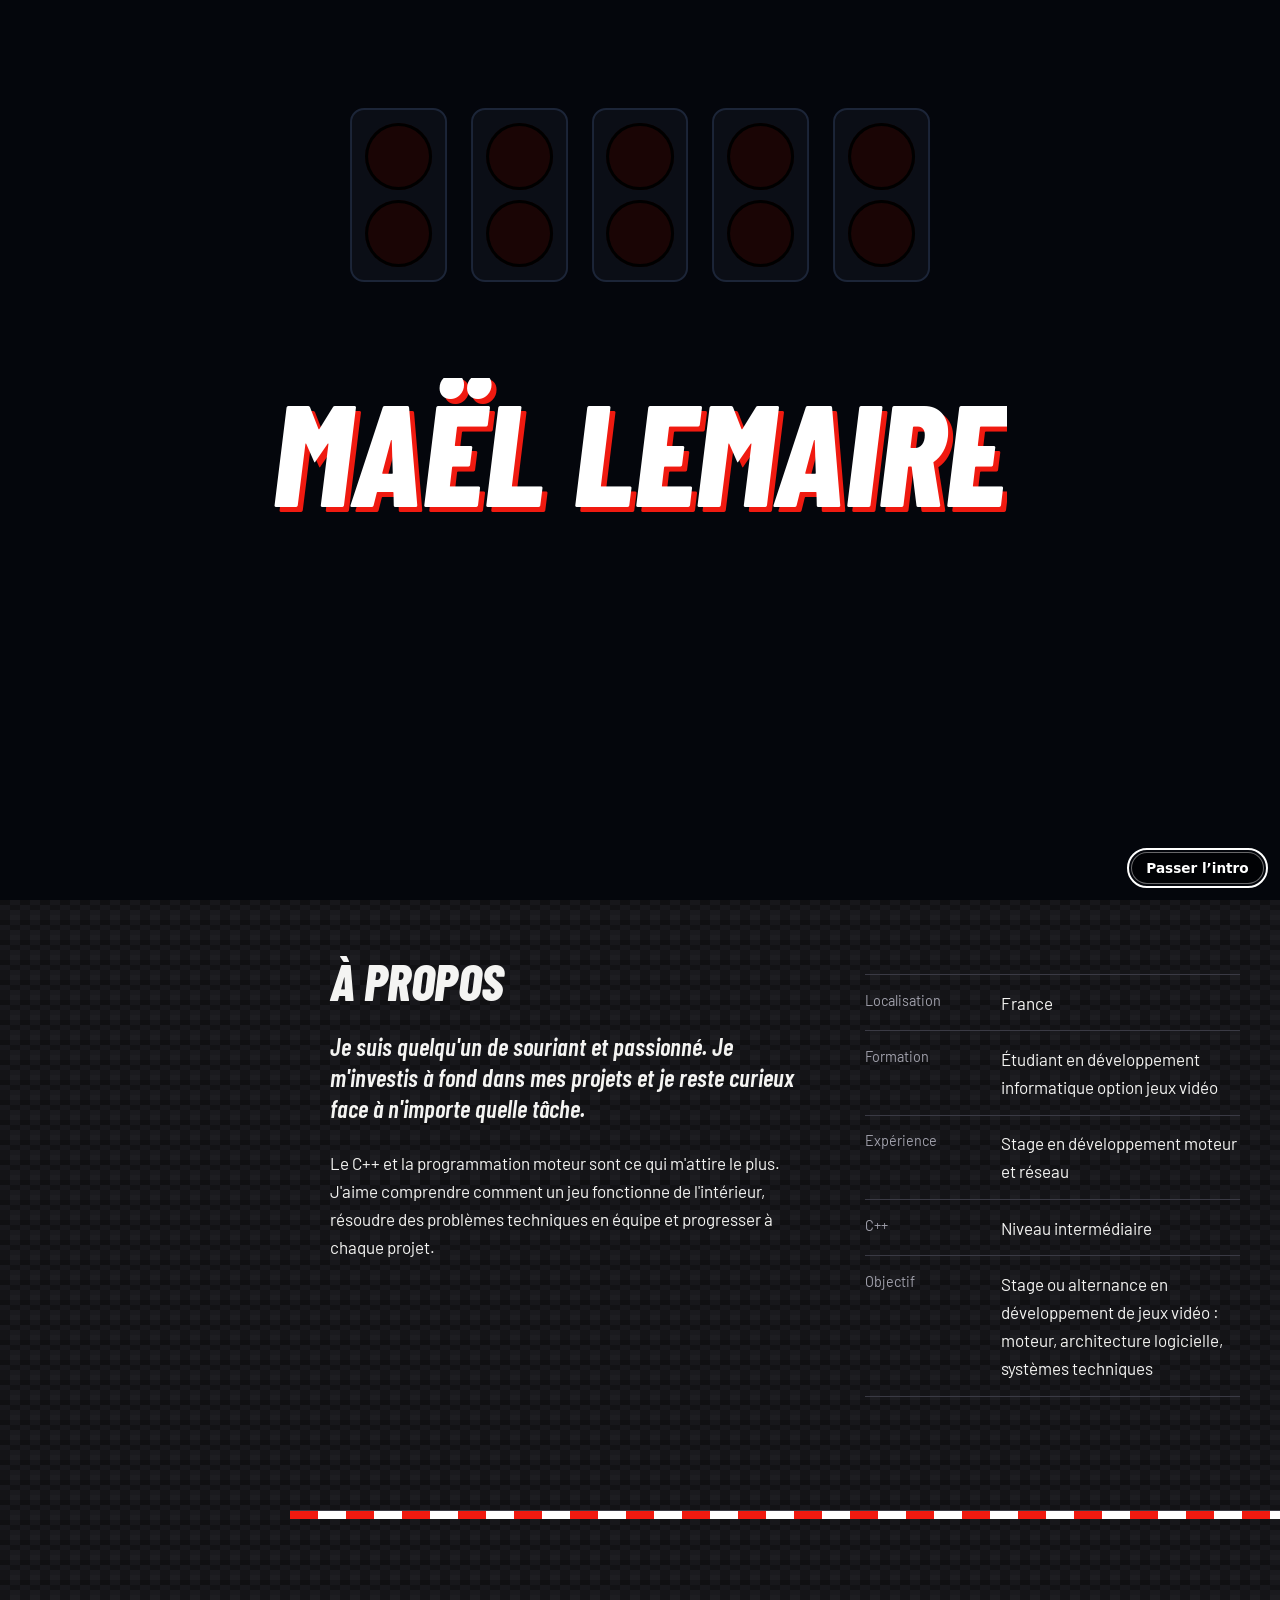
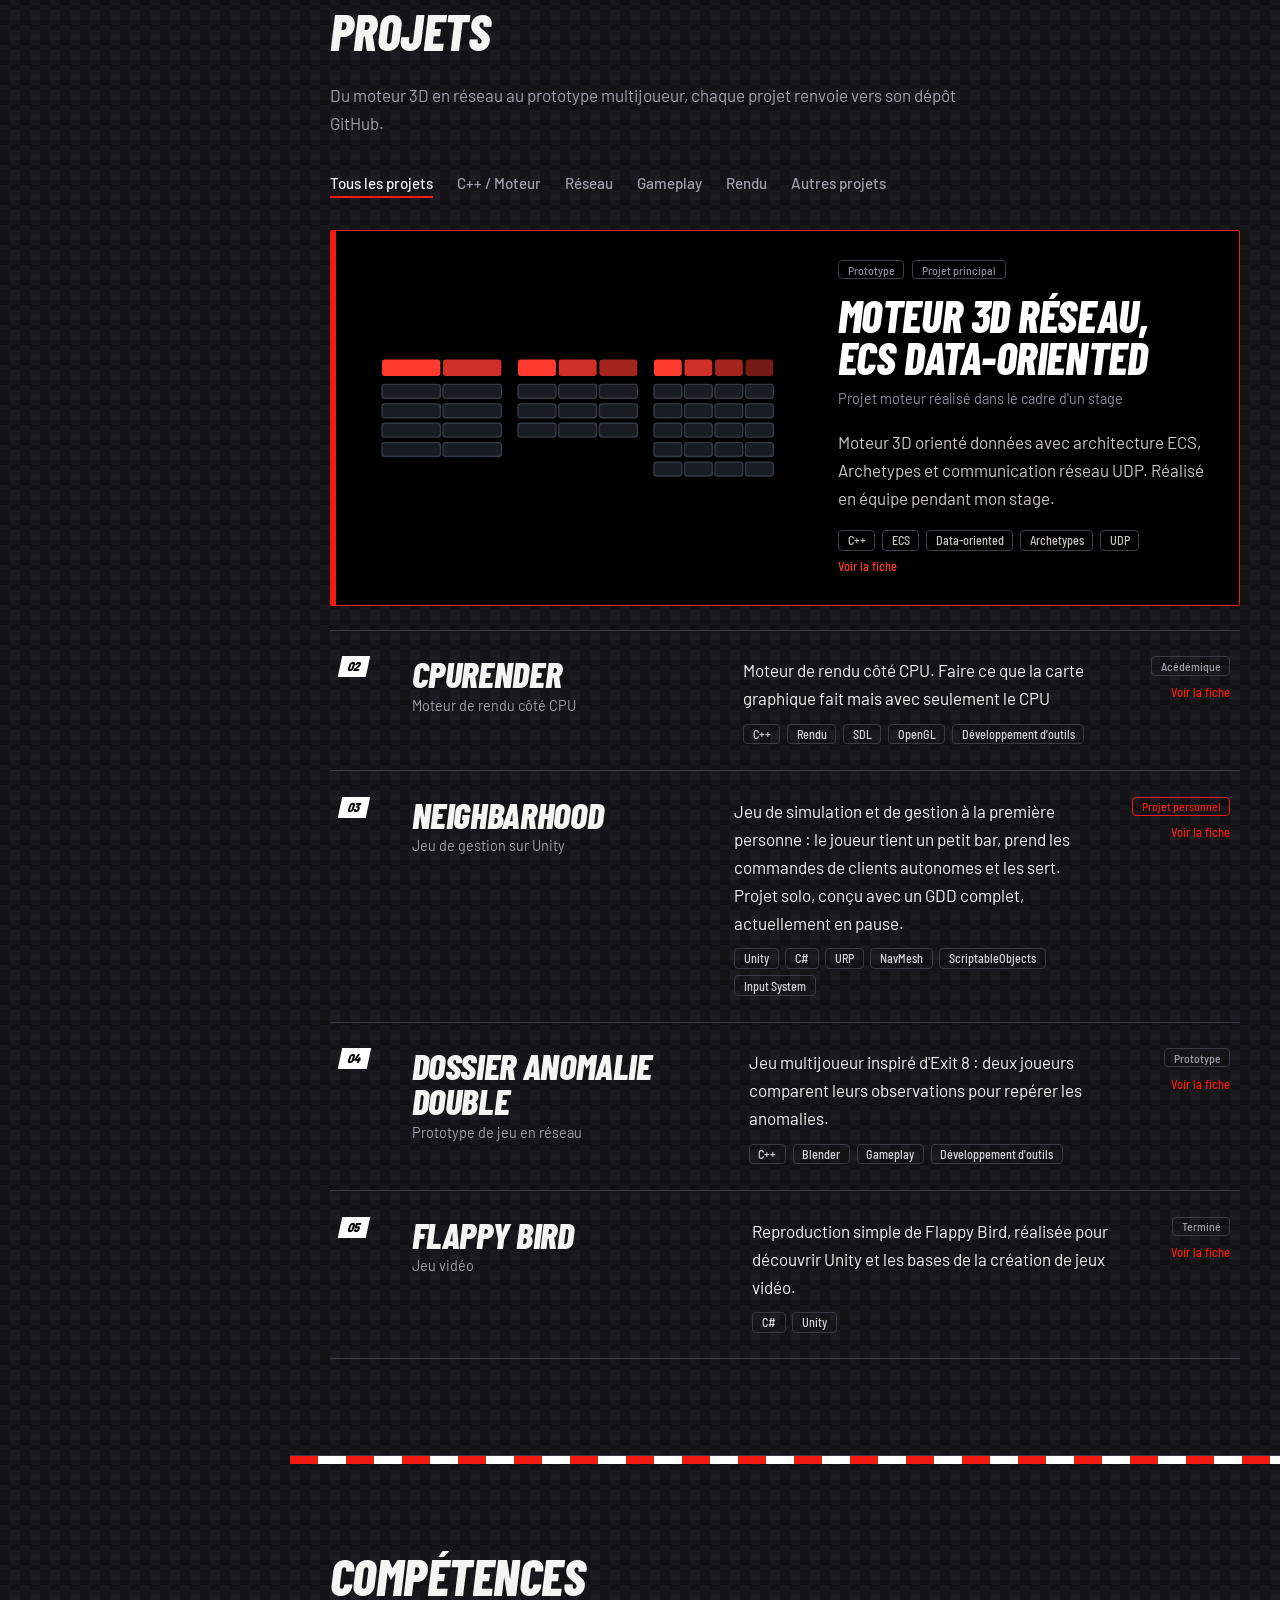
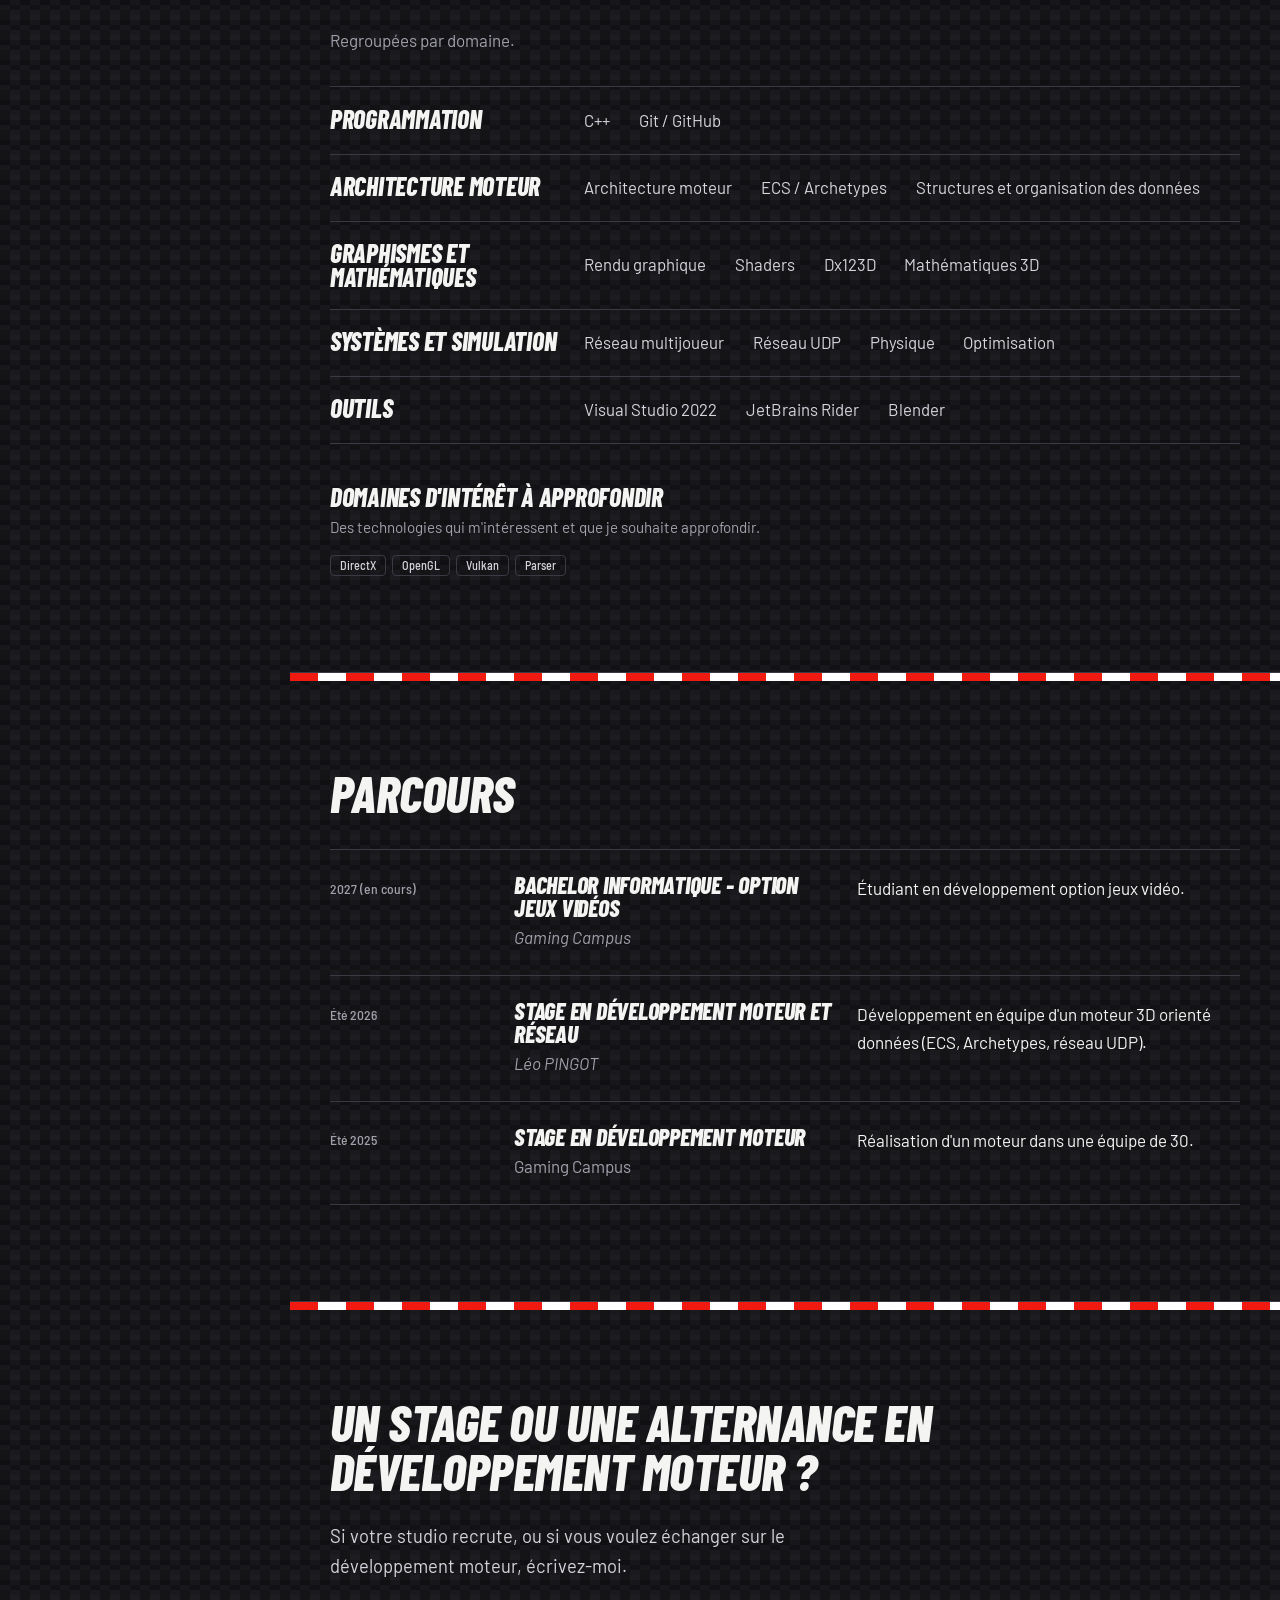
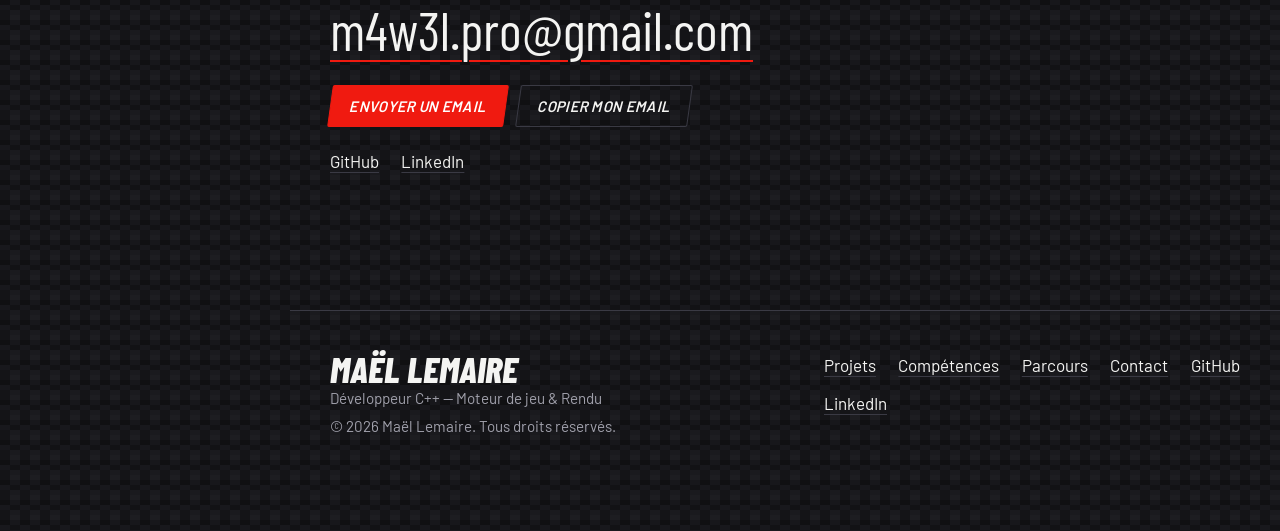
<file: index.html>
<!doctype html>
<html lang="fr">
<head>
<meta charset="utf-8">
<meta name="viewport" content="width=device-width,initial-scale=1">
<title>Mawel – Développeur C++, moteur de jeu et rendu</title>
<meta name="description" content="Portfolio de Mawel, étudiant en développement de jeux vidéo : C++, moteur 3D, architecture ECS et réseau UDP.">
<meta name="theme-color" content="#000000">
<meta property="og:type" content="website">
<meta property="og:title" content="Mawel – Développeur C++, moteur de jeu et rendu">
<meta property="og:description" content="Portfolio de Mawel : C++, moteur 3D, architecture ECS et réseau UDP.">
<!-- À MODIFIER après déploiement : URL absolue de votre image de partage (1200x630) -->
<meta property="og:image" content="https://maellemair.github.io/assets/img/og.png">
<meta name="twitter:card" content="summary_large_image">
<link rel="icon" href="assets/img/favicon.svg" type="image/svg+xml">
<link rel="preconnect" href="https://fonts.googleapis.com">
<link rel="preconnect" href="https://fonts.gstatic.com" crossorigin>
<link rel="stylesheet" href="https://fonts.googleapis.com/css2?family=Instrument+Serif&family=Instrument+Sans:wght@400;500;600&family=JetBrains+Mono:wght@400;500&display=swap">
<link rel="stylesheet" href="css/style.css">
<link rel="stylesheet" href="https://fonts.googleapis.com/css2?family=Barlow+Condensed:ital,wght@0,700;0,800;1,700;1,800&family=Barlow:wght@400;500;600;700&family=Barlow+Semi+Condensed:wght@500&display=swap">
<link rel="stylesheet" href="css/themes.css">
<link rel="stylesheet" href="css/racing.css">
<link rel="stylesheet" href="css/intros.css">
<link rel="stylesheet" href="css/mobile.css">
<script>document.documentElement.classList.add('js')</script>
<script src="js/data.js"></script>
<script>MODES.light=MODES.dark='f1';MODES.default='dark';document.documentElement.dataset.mode='dark';document.documentElement.setAttribute('data-theme','f1')</script>
</head>
<body>
<a class="skip" href="#main" data-i18n="skip">Aller au contenu</a>

<header class="nav" id="nav">
  <div class="nav-in">
    <div class="id">
      <a class="brand" href="#home" aria-label="Maël LEMAIRE"><span class="brand-full" aria-hidden="true">Maël LEMAIRE</span><span class="brand-short" aria-hidden="true">M LEMAIRE</span></a>
      <p class="rail-role" data-i18n="railRole"></p>
    </div>
    <nav data-i18n-aria="navLabel" aria-label="Navigation principale">
      <ul id="nav-links">
        <li><a href="#home"><span>01</span><b data-i18n="nHome">Accueil</b></a></li>
        <li><a href="#projects"><span>02</span><b data-i18n="nProjects">Projets</b></a></li>
        <li><a href="#skills"><span>03</span><b data-i18n="nSkills">Compétences</b></a></li>
        <li><a href="#journey"><span>04</span><b data-i18n="nJourney">Parcours</b></a></li>
        <li><a href="#contact"><span>05</span><b data-i18n="nContact">Contact</b></a></li>
        <li class="nav-lang"><div class="lang" role="group" data-i18n-aria="langLabel" aria-label="Langue"><button type="button" data-lang="fr" lang="fr">Français</button><button type="button" data-lang="en" lang="en">English</button></div></li>
      </ul>
    </nav>
    <div class="nav-actions">
      <div class="themes" role="group" data-i18n-aria="themeLabel" aria-label="Thème">
        <button type="button" data-mode="light" data-i18n-aria="modeLight" aria-label="Thème clair">
          <svg viewBox="0 0 24 24" fill="none" stroke="currentColor" stroke-width="2" stroke-linecap="round" aria-hidden="true"><circle cx="12" cy="12" r="4"/><path d="M12 2v2M12 20v2M4.9 4.9l1.4 1.4M17.7 17.7l1.4 1.4M2 12h2M20 12h2M4.9 19.1l1.4-1.4M17.7 6.3l1.4-1.4"/></svg>
        </button>
        <button type="button" data-mode="dark" data-i18n-aria="modeDark" aria-label="Thème sombre">
          <svg viewBox="0 0 24 24" fill="none" stroke="currentColor" stroke-width="2" stroke-linecap="round" stroke-linejoin="round" aria-hidden="true"><path d="M21 12.8A9 9 0 1 1 11.2 3a7 7 0 0 0 9.8 9.8z"/></svg>
        </button>
      </div>
      <div class="lang" role="group" data-i18n-aria="langLabel" aria-label="Langue">
        <button type="button" data-lang="fr" lang="fr">FR</button>
        <button type="button" data-lang="en" lang="en">EN</button>
      </div>
      <a class="btn small" data-site="github" href="#" target="_blank" rel="noopener noreferrer">GitHub</a>
      <a class="rail-li" data-site="linkedin" href="#" target="_blank" rel="noopener noreferrer">LinkedIn</a>
      <button type="button" class="btn small menu-btn" id="menu-btn" aria-expanded="false" aria-controls="nav-links" data-i18n="menu">Menu</button>
    </div>
  </div>
</header>

<main id="main">
  <section id="home" class="hero">
    <div class="wrap">
      <p class="avail" id="avail" hidden><span class="dot" aria-hidden="true"></span><span data-i18n="availText"></span></p>
      <h1 data-i18n="heroTitle"></h1>
      <div class="hero-bottom">
        <div class="photo media">
          <span class="ph" data-i18n="photoSlot"></span>
          <img id="photo" data-i18n-alt="photoAlt" alt="" decoding="async">
        </div>
        <div>
          <p class="role" data-i18n="heroRole"></p>
          <p class="lead" data-i18n="heroIntro"></p>
          <div class="actions">
            <a class="btn primary" href="#projects" data-i18n="ctaProjects"></a>
            <a class="btn" href="#contact" data-i18n="ctaContact"></a>
          </div>
          <p class="social">
            <a data-site="github" href="#" target="_blank" rel="noopener noreferrer">GitHub</a>
            <a data-site="linkedin" href="#" target="_blank" rel="noopener noreferrer">LinkedIn</a>
          </p>
        </div>
      </div>
    </div>
  </section>

  <section id="about">
    <div class="wrap about-grid">
      <div class="reveal">
        <h2 data-i18n="aboutTitle"></h2>
        <p class="big" data-i18n="aboutP1"></p>
        <p data-i18n="aboutP2"></p>
      </div>
      <dl class="facts reveal">
        <div><dt data-i18n="f1l"></dt><dd data-i18n="f1v"></dd></div>
        <div><dt data-i18n="f2l"></dt><dd data-i18n="f2v"></dd></div>
        <div><dt data-i18n="f3l"></dt><dd data-i18n="f3v"></dd></div>
        <div><dt data-i18n="f4l"></dt><dd data-i18n="f4v"></dd></div>
        <div><dt data-i18n="f5l"></dt><dd data-i18n="f5v"></dd></div>
      </dl>
    </div>
  </section>

  <section id="projects">
    <div class="wrap">
      <div class="sec-head reveal">
        <h2 data-i18n="projectsTitle"></h2>
        <p data-i18n="projectsIntro"></p>
      </div>
      <div class="filters" id="filters" role="group" data-i18n-aria="filtersLabel" aria-label="Filtrer les projets"></div>
      <ul class="grid" id="grid"></ul>
    </div>
  </section>

  <section id="skills">
    <div class="wrap">
      <div class="sec-head reveal">
        <h2 data-i18n="skillsTitle"></h2>
        <p data-i18n="skillsIntro"></p>
      </div>
      <div class="skills" id="skills-list"></div>
      <div class="interests reveal" id="interests"></div>
    </div>
  </section>

  <section id="journey">
    <div class="wrap">
      <div class="sec-head reveal"><h2 data-i18n="journeyTitle"></h2></div>
      <ol class="timeline" id="timeline"></ol>
    </div>
  </section>

  <section id="contact">
    <div class="wrap contact">
      <h2 data-i18n="contactTitle"></h2>
      <p class="lead" data-i18n="contactText"></p>
      <p class="mail-line"><a id="mail-link" href="#"></a></p>
      <div class="actions">
        <a class="btn primary" id="mail-btn" href="#" data-i18n="mail"></a>
        <button type="button" class="btn" id="copy-btn" data-i18n="copy"></button>
        <a class="btn" id="cv-btn" href="#" download hidden data-i18n="cv"></a>
      </div>
      <p class="social">
        <a data-site="github" href="#" target="_blank" rel="noopener noreferrer">GitHub</a>
        <a data-site="linkedin" href="#" target="_blank" rel="noopener noreferrer">LinkedIn</a>
      </p>
      <p id="copy-status" class="status" role="status" aria-live="polite"></p>
    </div>
  </section>
</main>

<footer class="footer">
  <div class="wrap foot-in">
    <div>
      <p class="brand">Maël LEMAIRE</p>
      <p class="muted" data-i18n="footerRole"></p>
      <p class="muted">© <span id="year"></span> Maël Lemaire. <span data-i18n="rights"></span></p>
    </div>
    <nav data-i18n-aria="footerNav" aria-label="Pied de page">
      <ul>
        <li><a href="#projects" data-i18n="nProjects"></a></li>
        <li><a href="#skills" data-i18n="nSkills"></a></li>
        <li><a href="#journey" data-i18n="nJourney"></a></li>
        <li><a href="#contact" data-i18n="nContact"></a></li>
        <li><a data-site="github" href="#" target="_blank" rel="noopener noreferrer">GitHub</a></li>
        <li><a data-site="linkedin" href="#" target="_blank" rel="noopener noreferrer">LinkedIn</a></li>
      </ul>
    </nav>
  </div>
</footer>

<dialog id="dlg" aria-labelledby="dlg-title">
  <div class="dlg-in">
    <button type="button" class="btn small close" id="dlg-close" data-i18n="close"></button>
    <div id="dlg-body"></div>
  </div>
</dialog>
<dialog id="lightbox" class="lightbox" aria-label="Image">
  <figure>
    <img id="lb-img" alt="">
    <figcaption id="lb-cap"></figcaption>
  </figure>
  <button type="button" class="btn small lb-nav lb-prev" data-i18n-aria="prev" aria-label="Image précédente"><span aria-hidden="true">‹</span></button>
  <button type="button" class="btn small lb-nav lb-next" data-i18n-aria="next" aria-label="Image suivante"><span aria-hidden="true">›</span></button>
</dialog>
<script src="js/app.js"></script>
<script src="js/themefx.js"></script>
</body>
</html>
</file>
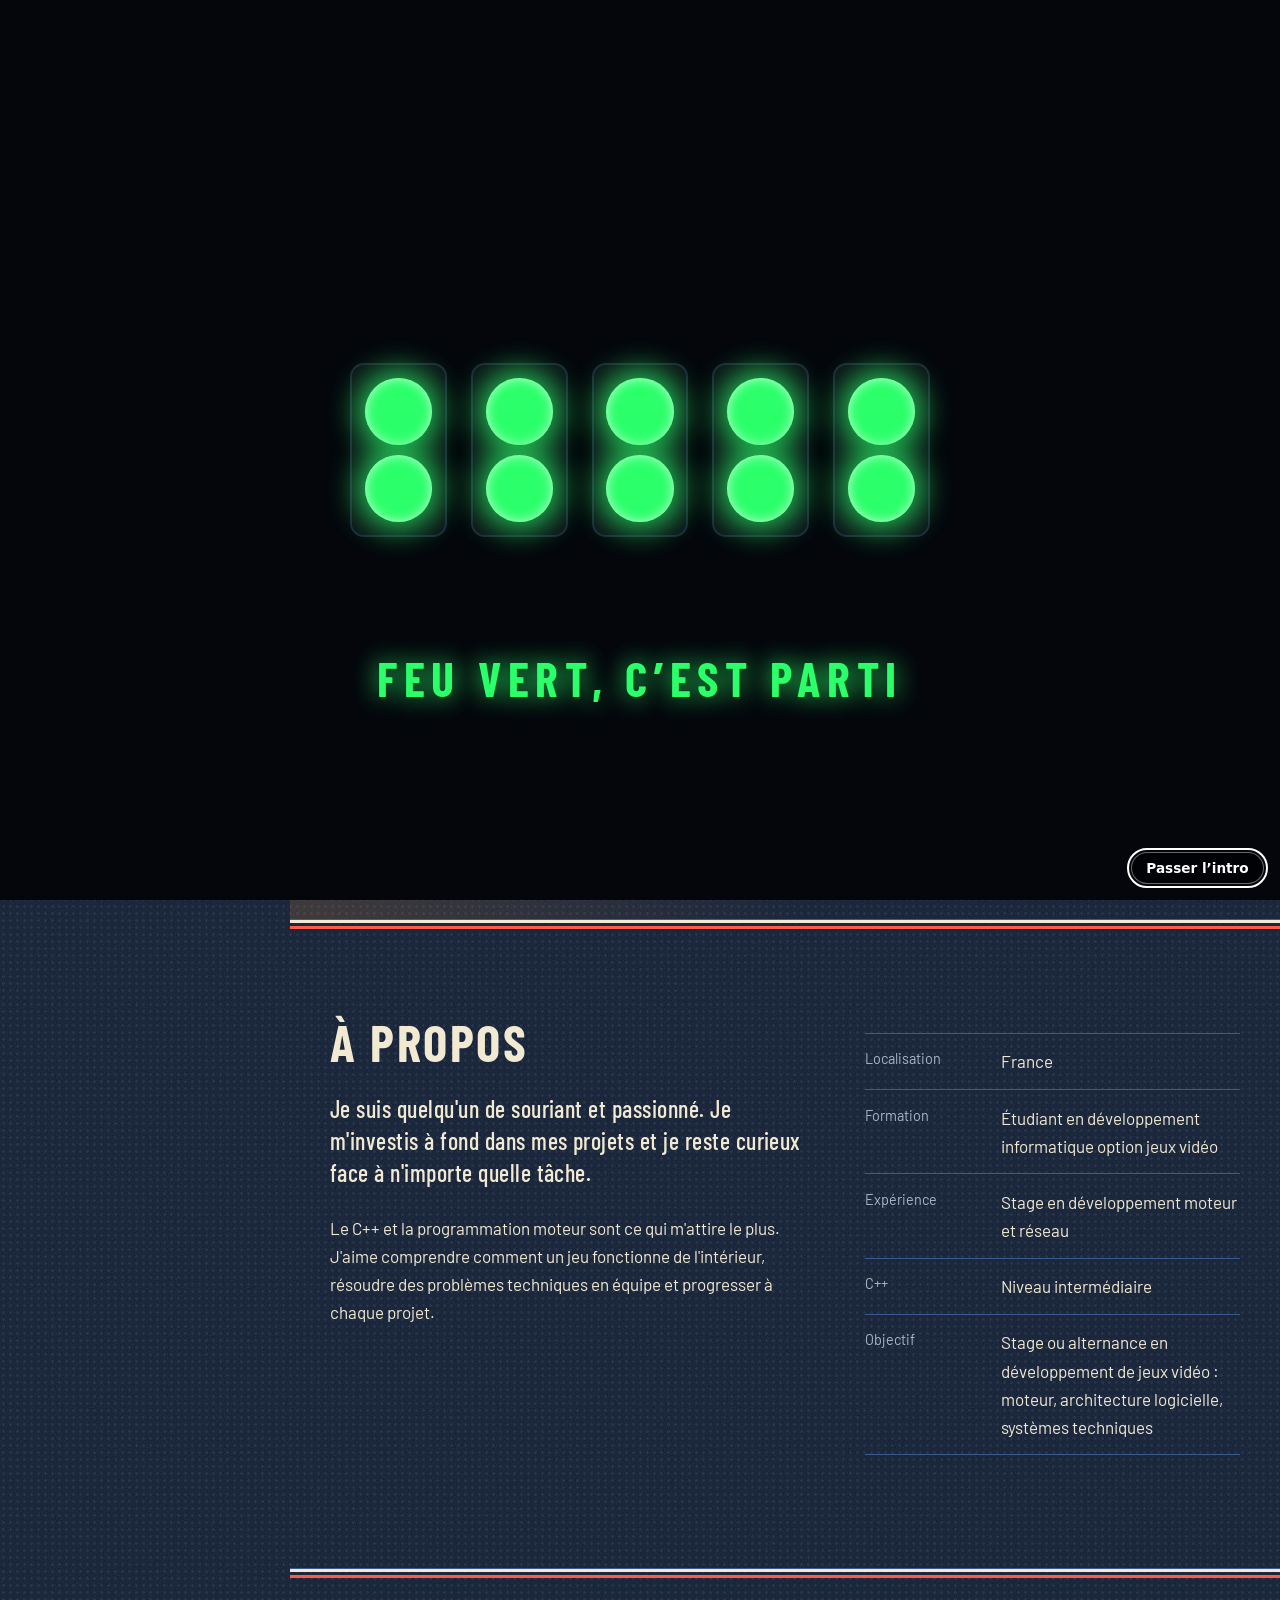
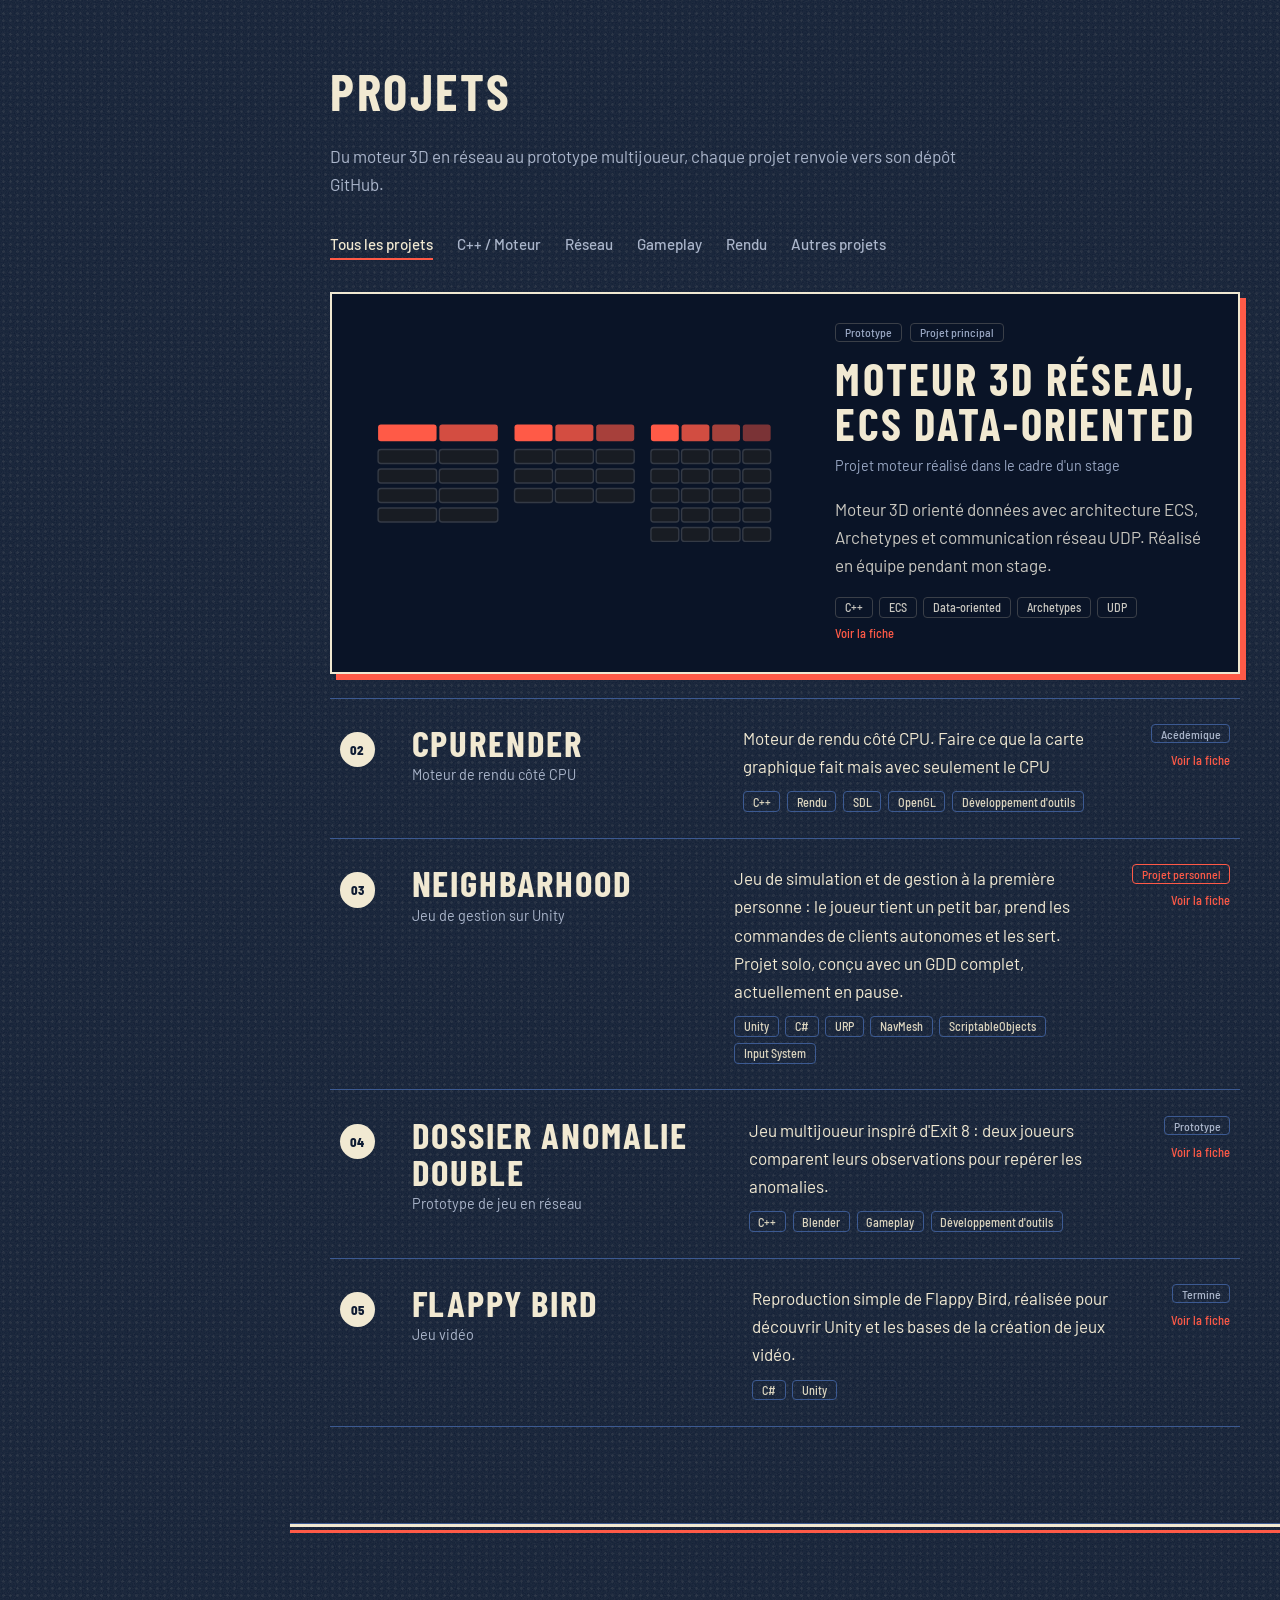
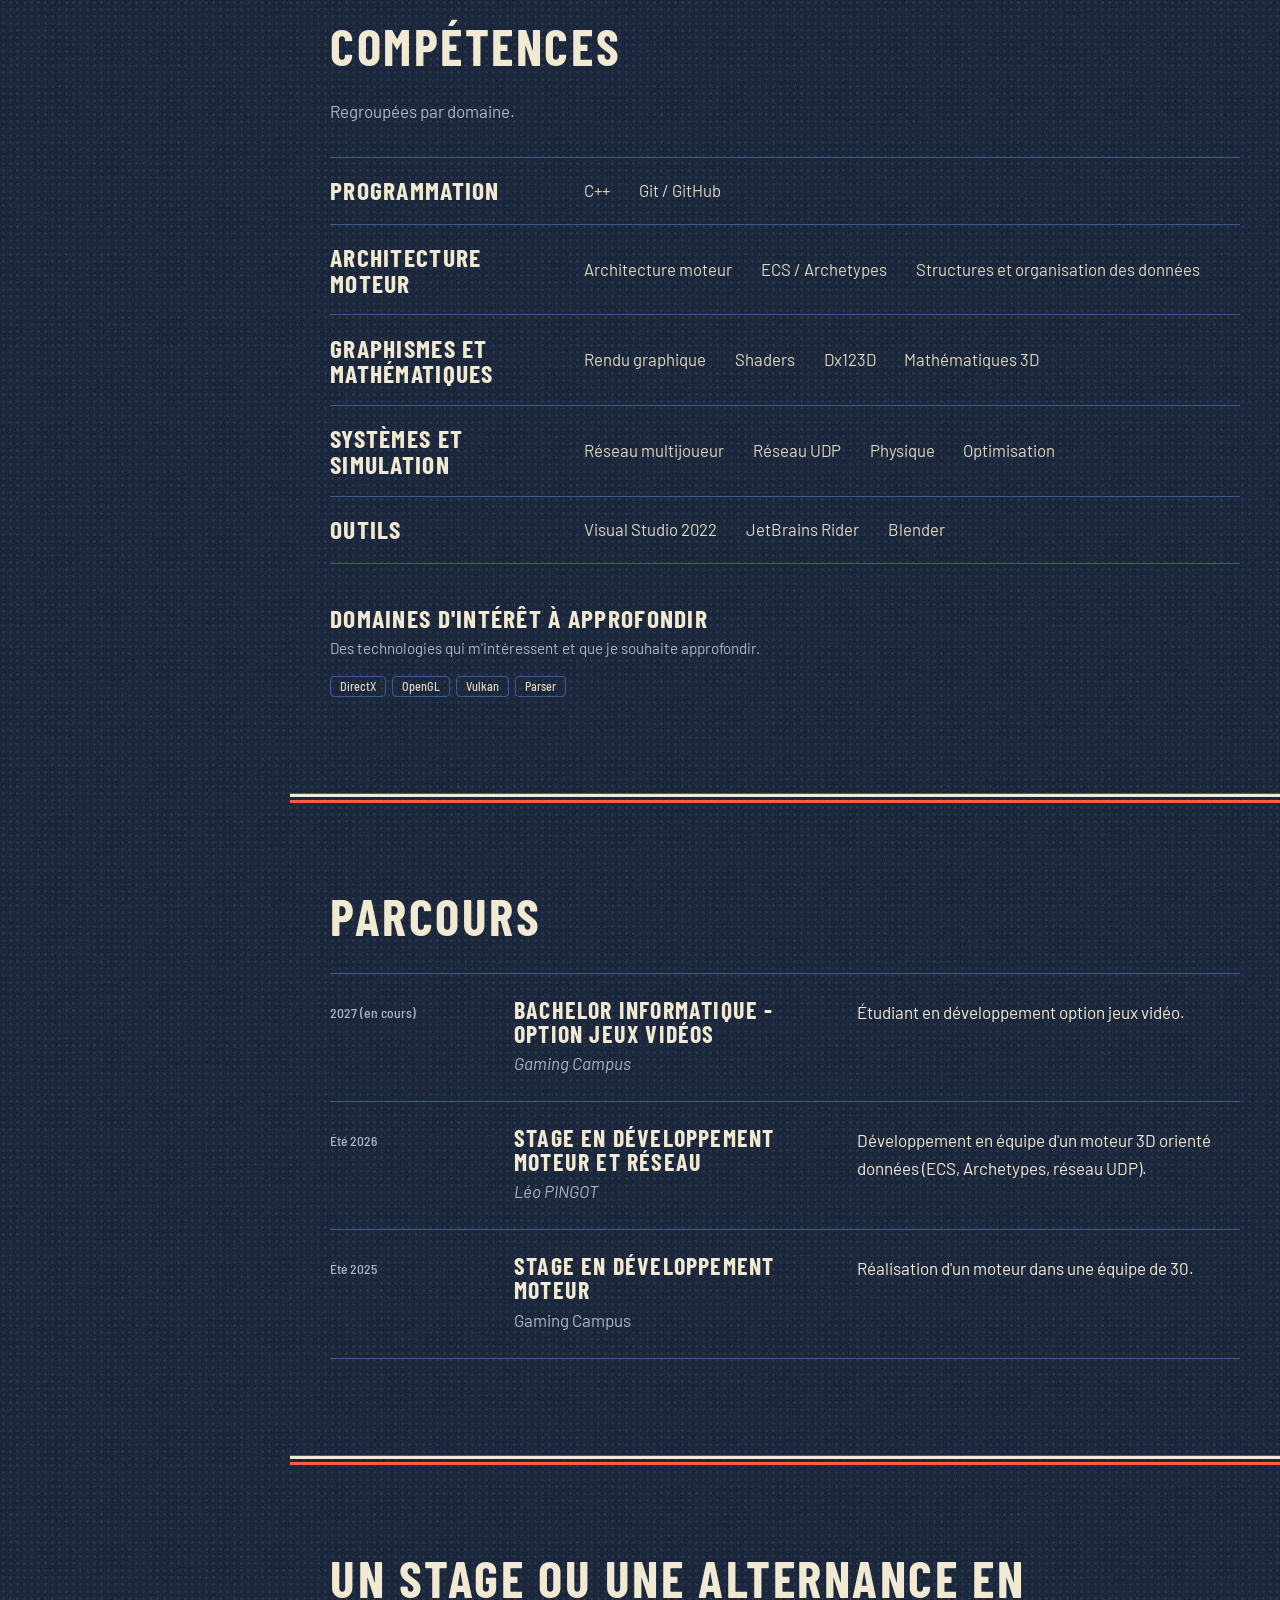
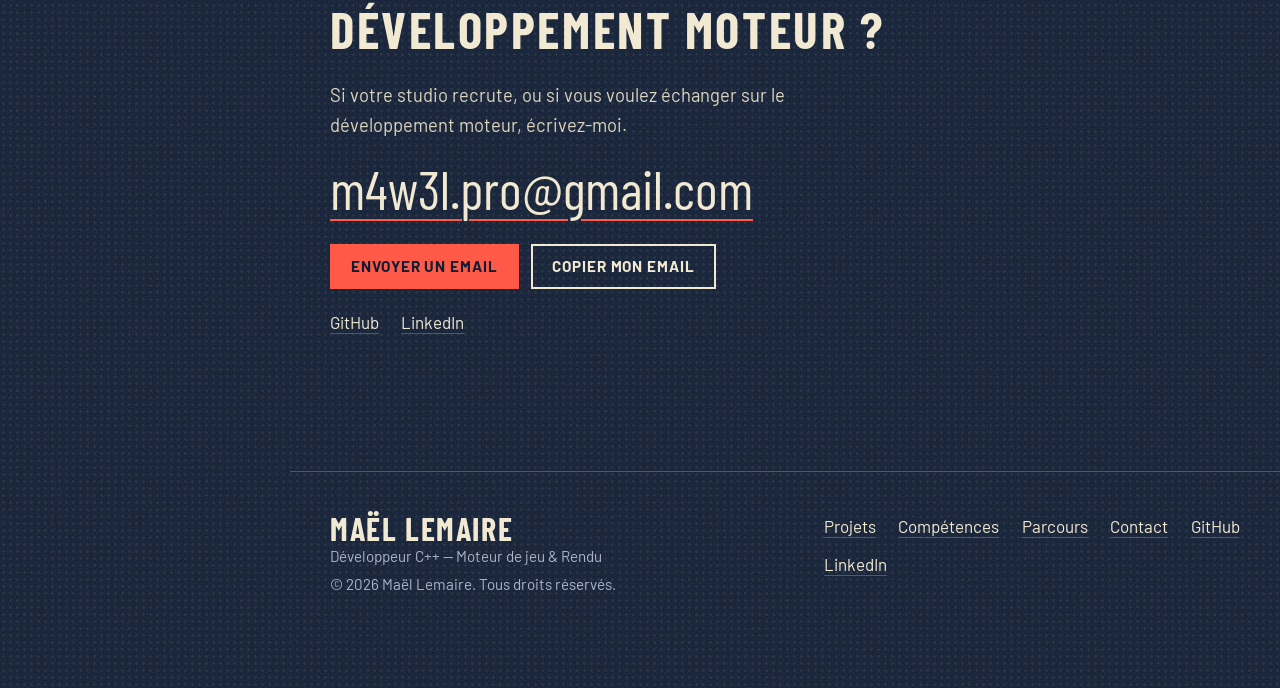
<file: f1vintage.html>
<!doctype html>
<html lang="fr">
<head>
<meta charset="utf-8">
<meta name="viewport" content="width=device-width,initial-scale=1">
<title>Mawel – Développeur C++, moteur de jeu et rendu</title>
<meta name="description" content="Portfolio de Mawel, étudiant en développement de jeux vidéo : C++, moteur 3D, architecture ECS et réseau UDP.">
<meta name="theme-color" content="#0a1427">
<meta property="og:type" content="website">
<meta property="og:title" content="Mawel – Développeur C++, moteur de jeu et rendu">
<meta property="og:description" content="Portfolio de Mawel : C++, moteur 3D, architecture ECS et réseau UDP.">
<!-- À MODIFIER après déploiement : URL absolue de votre image de partage (1200x630) -->
<meta property="og:image" content="https://maellemair.github.io/assets/img/og.png">
<meta name="twitter:card" content="summary_large_image">
<link rel="icon" href="assets/img/favicon.svg" type="image/svg+xml">
<link rel="preconnect" href="https://fonts.googleapis.com">
<link rel="preconnect" href="https://fonts.gstatic.com" crossorigin>
<link rel="stylesheet" href="https://fonts.googleapis.com/css2?family=Instrument+Serif&family=Instrument+Sans:wght@400;500;600&family=JetBrains+Mono:wght@400;500&display=swap">
<link rel="stylesheet" href="css/style.css">
<link rel="stylesheet" href="https://fonts.googleapis.com/css2?family=Barlow+Condensed:ital,wght@0,700;0,800;1,700;1,800&family=Barlow:wght@400;500;600;700&family=Barlow+Semi+Condensed:wght@500&display=swap">
<link rel="stylesheet" href="css/themes.css">
<link rel="stylesheet" href="css/racing.css">
<link rel="stylesheet" href="css/racing2.css">
<link rel="stylesheet" href="css/intros.css">
<link rel="stylesheet" href="css/mobile.css">
<script>document.documentElement.classList.add('js')</script>
<script src="js/data.js"></script>
<script>MODES.light=MODES.dark='f1vintage';MODES.default='dark';document.documentElement.dataset.mode='dark';document.documentElement.setAttribute('data-theme','f1vintage')</script>
</head>
<body>
<a class="skip" href="#main" data-i18n="skip">Aller au contenu</a>

<header class="nav" id="nav">
  <div class="nav-in">
    <div class="id">
      <a class="brand" href="#home" aria-label="Maël LEMAIRE"><span class="brand-full" aria-hidden="true">Maël LEMAIRE</span><span class="brand-short" aria-hidden="true">M LEMAIRE</span></a>
      <p class="rail-role" data-i18n="railRole"></p>
    </div>
    <nav data-i18n-aria="navLabel" aria-label="Navigation principale">
      <ul id="nav-links">
        <li><a href="#home"><span>01</span><b data-i18n="nHome">Accueil</b></a></li>
        <li><a href="#projects"><span>02</span><b data-i18n="nProjects">Projets</b></a></li>
        <li><a href="#skills"><span>03</span><b data-i18n="nSkills">Compétences</b></a></li>
        <li><a href="#journey"><span>04</span><b data-i18n="nJourney">Parcours</b></a></li>
        <li><a href="#contact"><span>05</span><b data-i18n="nContact">Contact</b></a></li>
        <li class="nav-lang"><div class="lang" role="group" data-i18n-aria="langLabel" aria-label="Langue"><button type="button" data-lang="fr" lang="fr">Français</button><button type="button" data-lang="en" lang="en">English</button></div></li>
      </ul>
    </nav>
    <div class="nav-actions">
      <div class="themes" role="group" data-i18n-aria="themeLabel" aria-label="Thème">
        <button type="button" data-mode="light" data-i18n-aria="modeLight" aria-label="Thème clair">
          <svg viewBox="0 0 24 24" fill="none" stroke="currentColor" stroke-width="2" stroke-linecap="round" aria-hidden="true"><circle cx="12" cy="12" r="4"/><path d="M12 2v2M12 20v2M4.9 4.9l1.4 1.4M17.7 17.7l1.4 1.4M2 12h2M20 12h2M4.9 19.1l1.4-1.4M17.7 6.3l1.4-1.4"/></svg>
        </button>
        <button type="button" data-mode="dark" data-i18n-aria="modeDark" aria-label="Thème sombre">
          <svg viewBox="0 0 24 24" fill="none" stroke="currentColor" stroke-width="2" stroke-linecap="round" stroke-linejoin="round" aria-hidden="true"><path d="M21 12.8A9 9 0 1 1 11.2 3a7 7 0 0 0 9.8 9.8z"/></svg>
        </button>
      </div>
      <div class="lang" role="group" data-i18n-aria="langLabel" aria-label="Langue">
        <button type="button" data-lang="fr" lang="fr">FR</button>
        <button type="button" data-lang="en" lang="en">EN</button>
      </div>
      <a class="btn small" data-site="github" href="#" target="_blank" rel="noopener noreferrer">GitHub</a>
      <a class="rail-li" data-site="linkedin" href="#" target="_blank" rel="noopener noreferrer">LinkedIn</a>
      <button type="button" class="btn small menu-btn" id="menu-btn" aria-expanded="false" aria-controls="nav-links" data-i18n="menu">Menu</button>
    </div>
  </div>
</header>

<main id="main">
  <section id="home" class="hero">
    <div class="wrap">
      <p class="avail" id="avail" hidden><span class="dot" aria-hidden="true"></span><span data-i18n="availText"></span></p>
      <h1 data-i18n="heroTitle"></h1>
      <div class="hero-bottom">
        <div class="photo media">
          <span class="ph" data-i18n="photoSlot"></span>
          <img id="photo" data-i18n-alt="photoAlt" alt="" decoding="async">
        </div>
        <div>
          <p class="role" data-i18n="heroRole"></p>
          <p class="lead" data-i18n="heroIntro"></p>
          <div class="actions">
            <a class="btn primary" href="#projects" data-i18n="ctaProjects"></a>
            <a class="btn" href="#contact" data-i18n="ctaContact"></a>
          </div>
          <p class="social">
            <a data-site="github" href="#" target="_blank" rel="noopener noreferrer">GitHub</a>
            <a data-site="linkedin" href="#" target="_blank" rel="noopener noreferrer">LinkedIn</a>
          </p>
        </div>
      </div>
    </div>
  </section>

  <section id="about">
    <div class="wrap about-grid">
      <div class="reveal">
        <h2 data-i18n="aboutTitle"></h2>
        <p class="big" data-i18n="aboutP1"></p>
        <p data-i18n="aboutP2"></p>
      </div>
      <dl class="facts reveal">
        <div><dt data-i18n="f1l"></dt><dd data-i18n="f1v"></dd></div>
        <div><dt data-i18n="f2l"></dt><dd data-i18n="f2v"></dd></div>
        <div><dt data-i18n="f3l"></dt><dd data-i18n="f3v"></dd></div>
        <div><dt data-i18n="f4l"></dt><dd data-i18n="f4v"></dd></div>
        <div><dt data-i18n="f5l"></dt><dd data-i18n="f5v"></dd></div>
      </dl>
    </div>
  </section>

  <section id="projects">
    <div class="wrap">
      <div class="sec-head reveal">
        <h2 data-i18n="projectsTitle"></h2>
        <p data-i18n="projectsIntro"></p>
      </div>
      <div class="filters" id="filters" role="group" data-i18n-aria="filtersLabel" aria-label="Filtrer les projets"></div>
      <ul class="grid" id="grid"></ul>
    </div>
  </section>

  <section id="skills">
    <div class="wrap">
      <div class="sec-head reveal">
        <h2 data-i18n="skillsTitle"></h2>
        <p data-i18n="skillsIntro"></p>
      </div>
      <div class="skills" id="skills-list"></div>
      <div class="interests reveal" id="interests"></div>
    </div>
  </section>

  <section id="journey">
    <div class="wrap">
      <div class="sec-head reveal"><h2 data-i18n="journeyTitle"></h2></div>
      <ol class="timeline" id="timeline"></ol>
    </div>
  </section>

  <section id="contact">
    <div class="wrap contact">
      <h2 data-i18n="contactTitle"></h2>
      <p class="lead" data-i18n="contactText"></p>
      <p class="mail-line"><a id="mail-link" href="#"></a></p>
      <div class="actions">
        <a class="btn primary" id="mail-btn" href="#" data-i18n="mail"></a>
        <button type="button" class="btn" id="copy-btn" data-i18n="copy"></button>
        <a class="btn" id="cv-btn" href="#" download hidden data-i18n="cv"></a>
      </div>
      <p class="social">
        <a data-site="github" href="#" target="_blank" rel="noopener noreferrer">GitHub</a>
        <a data-site="linkedin" href="#" target="_blank" rel="noopener noreferrer">LinkedIn</a>
      </p>
      <p id="copy-status" class="status" role="status" aria-live="polite"></p>
    </div>
  </section>
</main>

<footer class="footer">
  <div class="wrap foot-in">
    <div>
      <p class="brand">Maël LEMAIRE</p>
      <p class="muted" data-i18n="footerRole"></p>
      <p class="muted">© <span id="year"></span> Maël Lemaire. <span data-i18n="rights"></span></p>
    </div>
    <nav data-i18n-aria="footerNav" aria-label="Pied de page">
      <ul>
        <li><a href="#projects" data-i18n="nProjects"></a></li>
        <li><a href="#skills" data-i18n="nSkills"></a></li>
        <li><a href="#journey" data-i18n="nJourney"></a></li>
        <li><a href="#contact" data-i18n="nContact"></a></li>
        <li><a data-site="github" href="#" target="_blank" rel="noopener noreferrer">GitHub</a></li>
        <li><a data-site="linkedin" href="#" target="_blank" rel="noopener noreferrer">LinkedIn</a></li>
      </ul>
    </nav>
  </div>
</footer>

<dialog id="dlg" aria-labelledby="dlg-title">
  <div class="dlg-in">
    <button type="button" class="btn small close" id="dlg-close" data-i18n="close"></button>
    <div id="dlg-body"></div>
  </div>
</dialog>
<dialog id="lightbox" class="lightbox" aria-label="Image">
  <figure>
    <img id="lb-img" alt="">
    <figcaption id="lb-cap"></figcaption>
  </figure>
  <button type="button" class="btn small lb-nav lb-prev" data-i18n-aria="prev" aria-label="Image précédente"><span aria-hidden="true">‹</span></button>
  <button type="button" class="btn small lb-nav lb-next" data-i18n-aria="next" aria-label="Image suivante"><span aria-hidden="true">›</span></button>
</dialog>
<script src="js/app.js"></script>
<script src="js/themefx.js"></script>
</body>
</html>
</file>
<file: css/style.css>
/* ===== Palette et polices : modifiez ici ===== */
:root{
  --bg:#f1eee6; --surface:#fbf9f4; --surface-2:#e7e3d8; --line:#d6d1c3; --line-2:#b9b3a2;
  --text:#14130f; --muted:#5d5a50; --text-soft:#34322b;
  --accent:#2447f5; --accent-ink:#ffffff; --accent-hover:#3a59ff;
  --rail-bg:#101216; --rail-text:#ece9e1; --rail-muted:#9a9ca3; --rail-line:#262a31; --rail-accent:#a9bbff;
  --backdrop:rgba(16,18,22,.6);
  --font-title:"Instrument Serif",Georgia,"Times New Roman",serif;
  --font-body:"Instrument Sans",system-ui,sans-serif;
  --font-mono:"JetBrains Mono",ui-monospace,Consolas,monospace;
  --rail:290px; --radius:6px;
}
*{box-sizing:border-box}
html{scroll-behavior:smooth}
body{margin:0;background:var(--bg);color:var(--text);font:400 1.0625rem/1.65 var(--font-body);-webkit-font-smoothing:antialiased}
body.lock{overflow:hidden}
a{color:inherit}
img{max-width:100%}
ul,ol{list-style:none;margin:0;padding:0}
h1,h2,h3{font-family:var(--font-title);font-weight:400;line-height:1.04;letter-spacing:-.01em;margin:0 0 .5em}
h1{font-size:clamp(2.8rem,6.4vw,5.4rem);letter-spacing:-.02em;max-width:15ch}
h2{font-size:clamp(2.2rem,4vw,3.2rem)}
h3{font-size:1.5rem}
p{margin:0 0 1em;max-width:66ch}
.muted{color:var(--muted);margin:0 0 .2em;font-size:.95rem}
:focus-visible{outline:2px solid var(--accent);outline-offset:3px}
.wrap{width:min(920px,calc(100% - 5rem));margin-inline:auto}
main,.footer{margin-left:var(--rail)}
section{padding:clamp(3.5rem,8vw,6rem) 0;border-top:1px solid var(--line-2)}
.hero{border-top:0;padding-top:clamp(4rem,9vw,7rem)}
.skip{position:absolute;left:-999px;top:0}
.skip:focus{left:1rem;top:1rem;z-index:100;background:var(--accent);color:var(--accent-ink);padding:.5rem 1rem;border-radius:6px}

/* Boutons, liens, puces */
.btn{display:inline-flex;align-items:center;justify-content:center;gap:.5rem;padding:.7rem 1.2rem;border-radius:var(--radius);border:1px solid var(--line-2);background:transparent;color:var(--text);font:600 .95rem var(--font-body);text-decoration:none;cursor:pointer;transition:border-color .2s,background .2s,color .2s}
.btn:hover{border-color:var(--accent);color:var(--accent)}
.btn.primary{background:var(--accent);border-color:var(--accent);color:var(--accent-ink)}
.btn.primary:hover{background:var(--accent-hover);color:var(--accent-ink)}
.btn.small{padding:.4rem .85rem;font-size:.875rem}
.actions{display:flex;flex-wrap:wrap;gap:.75rem;margin:1.6rem 0 1.2rem}
.social{display:flex;gap:1.4rem;margin:0}
.social a,.footer a,.mail-line a{text-underline-offset:4px;text-decoration-color:var(--line-2)}
.social a:hover,.footer a:hover{text-decoration-color:var(--accent);color:var(--accent)}
.tags{display:flex;flex-wrap:wrap;gap:.4rem}
.tags li{font:500 .76rem var(--font-mono);padding:.15rem .55rem;border:1px solid var(--line-2);border-radius:4px;color:var(--text-soft)}
.chip{font:500 .74rem var(--font-mono);padding:.1rem .55rem;border-radius:4px;border:1px solid var(--line-2);color:var(--muted)}
.chip.proto{color:var(--accent);border-color:var(--accent)}

/* Colonne latérale (identité + navigation) */
.nav{position:fixed;inset:0 auto 0 0;width:var(--rail);background:var(--rail-bg);color:var(--rail-text);border-right:1px solid var(--rail-line);z-index:50}
.nav-in{height:100%;display:flex;flex-direction:column;gap:2.5rem;padding:2.2rem 1.9rem}
.brand{display:block;font:400 2.8rem/1 var(--font-title);text-decoration:none;margin:0}
.rail-role{color:var(--rail-muted);font-size:.9rem;margin:.5rem 0 0}
#nav-links{display:flex;flex-direction:column;gap:.1rem}
#nav-links a{display:flex;align-items:baseline;gap:.9rem;text-decoration:none;color:var(--rail-muted);padding:.35rem 0;transition:color .2s,transform .2s}
#nav-links a span{font:400 .72rem var(--font-mono)}
#nav-links a b{font:400 1.55rem/1.2 var(--font-title)}
#nav-links a:hover{color:var(--rail-text)}
#nav-links a[aria-current]{color:var(--rail-text);transform:translateX(6px)}
#nav-links a[aria-current] span{color:var(--rail-accent)}
.nav-actions{margin-top:auto;display:flex;flex-direction:column;align-items:flex-start;gap:.9rem}
.nav .btn{border-color:#3a3f48;color:var(--rail-text)}
.nav .btn:hover{border-color:var(--rail-accent);color:var(--rail-accent)}
.nav :focus-visible{outline-color:var(--rail-accent)}
.rail-li{font-size:.9rem;color:var(--rail-muted);text-underline-offset:4px}
.rail-li:hover{color:var(--rail-text)}
.lang,.themes{display:flex;border:1px solid #3a3f48;border-radius:var(--radius);overflow:hidden}
.lang button,.themes button{background:none;border:0;color:var(--rail-muted);font:600 .8rem var(--font-mono);padding:.4rem .7rem;cursor:pointer}
.lang button[aria-pressed="true"],.themes button[aria-pressed="true"]{background:var(--rail-accent);color:#0b0d12}
.themes button{display:grid;place-items:center;padding:.45rem .7rem}
.themes svg{width:16px;height:16px}
.menu-btn{display:none}

/* Accueil */
.avail{display:inline-flex;align-items:center;gap:.6rem;font:500 .82rem var(--font-mono);color:var(--muted);margin-bottom:1.8rem}
.avail[hidden]{display:none}
.dot{width:8px;height:8px;border-radius:50%;background:var(--accent)}
.hero-bottom{display:grid;grid-template-columns:170px 1fr;gap:2.5rem;margin-top:3rem;align-items:start}
.role{font:600 1.05rem var(--font-body);color:var(--accent);margin:0 0 .8rem}
.lead{font-size:1.15rem;color:var(--text-soft)}
.photo.media{aspect-ratio:3/4;width:100%;border:1px solid var(--line-2);border-radius:var(--radius)}

/* Médias */
.media{position:relative;background:var(--surface-2);display:grid;place-items:center;overflow:hidden;aspect-ratio:16/10}
.media img{position:absolute;inset:0;width:100%;height:100%;object-fit:cover}
.media img.broken{display:none}
.photo img{object-position:center 20%}
.ph{font:400 .8rem var(--font-mono);color:var(--muted);padding:1rem;text-align:center}
.media.art{background:var(--rail-bg)}
.media.art svg{width:88%;height:auto}
.art .h{fill:var(--rail-accent)}
.art .c{fill:#181c23;stroke:#343a45}
video,iframe.vid{width:100%;aspect-ratio:16/9;border:1px solid var(--line);border-radius:var(--radius);background:#000}

/* À propos */
.about-grid{display:grid;grid-template-columns:1.3fr 1fr;gap:3rem}
.big{font:400 1.7rem/1.3 var(--font-title);color:var(--text)}
.facts div{display:grid;grid-template-columns:7.5rem 1fr;gap:1rem;padding:.85rem 0;border-bottom:1px solid var(--line-2)}
.facts div:first-child{border-top:1px solid var(--line-2)}
.facts dt{color:var(--muted);font-size:.9rem}
.facts dd{margin:0}
.sec-head{margin-bottom:2rem}
.sec-head p{color:var(--muted)}

/* Projets : index éditorial */
.filters{display:flex;flex-wrap:wrap;gap:.3rem 1.5rem;margin-bottom:2rem}
.filters button{background:none;border:0;border-bottom:2px solid transparent;color:var(--muted);padding:.3rem 0;font:500 .95rem var(--font-body);cursor:pointer;transition:color .2s,border-color .2s}
.filters button:hover{color:var(--text)}
.filters button[aria-pressed="true"]{color:var(--text);border-color:var(--accent)}
.grid>li{border-top:1px solid var(--line-2)}
.grid>li:last-child{border-bottom:1px solid var(--line-2)}
.grid>li.feat{border:0;margin-bottom:1.5rem}
.grid>li.empty{color:var(--muted);padding:1rem 0}
.grid .open{all:unset;cursor:pointer}
.grid .open::after{content:"";position:absolute;inset:0}
.grid .open:focus-visible{outline:2px solid var(--accent);outline-offset:-2px}
.prow{position:relative;display:grid;grid-template-columns:3rem 1.2fr 1.5fr auto;gap:1.5rem;align-items:start;padding:1.6rem .6rem;transition:background .2s}
.prow:hover,.prow:focus-within{background:var(--surface)}
.prow .no{font:400 .8rem var(--font-mono);color:var(--muted);padding-top:.8rem}
.prow h3{font-size:clamp(1.7rem,3vw,2.3rem);margin:0 0 .15rem}
.type{color:var(--muted);font-size:.9rem;margin:0}
.prow .desc p{margin:0 0 .7rem}
.prow .side{display:flex;flex-direction:column;align-items:flex-end;gap:.6rem}
.details{font:500 .78rem var(--font-mono);color:var(--accent)}
.feat-card{--text:var(--rail-text);--muted:var(--rail-muted);--line-2:#3a3f48;--accent:var(--rail-accent);--text-soft:#c9c7c0;position:relative;display:grid;grid-template-columns:1.1fr 1fr;background:var(--rail-bg);color:var(--rail-text);border:1px solid var(--rail-line);border-radius:var(--radius);overflow:hidden}
.feat-card .media{aspect-ratio:auto;min-height:300px}
.feat-body{padding:1.8rem 1.8rem 2rem;display:flex;flex-direction:column;gap:.5rem;justify-content:center}
.feat-body h3{font-size:clamp(2rem,3.6vw,2.8rem);margin:.4rem 0 0}
.feat-body p{margin:0 0 .6rem;color:var(--text-soft)}
.feat-body .type{color:var(--muted)}
.row{display:flex;gap:.5rem;flex-wrap:wrap}
.todo{font-style:italic;color:var(--accent)}

/* Compétences : tableau */
.skills{border-top:1px solid var(--line-2)}
.skill-group{display:grid;grid-template-columns:230px 1fr;gap:1.5rem;padding:1.2rem 0;border-bottom:1px solid var(--line-2)}
.skill-group h3{margin:0;font-size:1.6rem}
.skill-group ul{display:flex;flex-wrap:wrap;gap:.2rem 1.8rem;align-self:center}
.skill-group li{font-size:1.05rem;color:var(--text-soft)}
.interests{margin-top:2.6rem}
.interests h3{font-size:1.6rem;margin-bottom:.3rem}
.interests p{color:var(--muted);font-size:.95rem}

/* Parcours : tableau */
.timeline li{display:grid;grid-template-columns:10rem 1fr 1.2fr;gap:1.5rem;padding:1.5rem 0;border-top:1px solid var(--line-2)}
.timeline li:last-child{border-bottom:1px solid var(--line-2)}
.timeline h3{margin:0 0 .2rem}
.timeline p{margin:0}
.when{font:500 .85rem var(--font-mono);color:var(--muted);padding-top:.35rem}
.where{color:var(--muted)}

/* Contact et pied de page */
.contact .lead{max-width:52ch}
.mail-line{margin:.4rem 0 0}
.mail-line a{font:400 clamp(1.7rem,5vw,3.4rem)/1.1 var(--font-title);text-decoration:underline;text-decoration-thickness:2px;text-underline-offset:9px;text-decoration-color:var(--accent);overflow-wrap:anywhere}
.mail-line a:hover{color:var(--accent)}
.status{min-height:1.6em;color:var(--accent);font-size:.95rem}
.footer{border-top:1px solid var(--line-2);padding:2.5rem 0}
.footer .brand{font-size:2rem}
.foot-in{display:flex;justify-content:space-between;gap:2rem;flex-wrap:wrap}
.footer ul{display:flex;flex-wrap:wrap;gap:.6rem 1.4rem;max-width:26rem}

/* Fiche projet */
dialog{width:min(860px,94vw);max-height:90vh;padding:0;border:1px solid var(--line-2);border-radius:var(--radius);background:var(--surface);color:var(--text)}
dialog::backdrop{background:var(--backdrop)}
.dlg-in{padding:1.6rem clamp(1.2rem,4vw,2.4rem) 2.4rem}
.close{position:sticky;top:0;float:right;background:var(--surface);z-index:2}
#dlg-body h2{margin-top:.5rem;max-width:20ch}
#dlg-body .gallery{display:grid;gap:1rem;margin:1.4rem 0}
.dsec{border-top:1px solid var(--line-2);padding-top:1.1rem;margin-top:1.4rem}
.dsec h3{font-size:1.5rem}
.team li{padding:.2rem 0}
.team span{color:var(--muted)}
.dlinks{margin-top:1.6rem}
.sec-imgs{display:grid;height:100%;grid-template-columns:repeat(auto-fill,minmax(240px,1fr));gap:.9rem;margin:1rem 0}
.sec-imgs:has(figure:only-child){grid-template-columns:1fr}
.sec-imgs figure{margin:0}
.sec-imgs .thumb{}
.sec-imgs figcaption{font-size:.85rem;color:var(--muted);margin-top:.4rem}

/* Galerie */
[hidden]{display:none!important}
.thumbs{display:grid;grid-template-columns:repeat(auto-fill,minmax(150px,1fr));gap:.75rem}
.thumb{all:unset;display:block;position:relative;aspect-ratio:4/3;width:100%;cursor:zoom-in;background:var(--surface-2);border:1px solid var(--line-2);border-radius:var(--radius);overflow:hidden;transition:border-color .2s}
.thumb:hover{border-color:var(--accent)}
.thumb:focus-visible{outline:2px solid var(--accent);outline-offset:2px}
.thumb img{position:absolute;inset:0;width:100%;height:100%;object-fit:cover}
.thumb img.broken{display:none}
.thumb .ph{position:absolute;inset:0;display:grid;place-items:center}

/* Image agrandie (centrée, pas plein écran) */
.lightbox{width:auto;max-width:94vw;max-height:92vh;padding:0;border:0;background:transparent;overflow:visible}
.lightbox::backdrop{background:rgba(5,5,6,.82)}
.lightbox figure{margin:0;display:flex;flex-direction:column;align-items:center;gap:.7rem}
.lightbox img{display:block;max-width:min(1100px,92vw);max-height:78vh;width:auto;height:auto;border-radius:var(--radius);background:var(--surface-2)}
.lightbox img.broken{display:none}
.lightbox figcaption{color:#ece9e1;font-size:.92rem;text-align:center;max-width:70ch}
.lb-nav{position:absolute;top:calc(50% - 1.2rem);padding:.4rem .9rem;font-size:1.3rem;line-height:1;background:rgba(16,18,22,.75);color:#fff;border-color:#4a4f58}
.lb-prev{left:.6rem}
.lb-next{right:.6rem}

strong{font-weight:600;color:var(--strong,var(--text))}

/* Animations discrètes */
.js .reveal{opacity:0;transform:translateY(10px);transition:opacity .5s ease,transform .5s ease}
.js .reveal.in{opacity:1;transform:none}
main{transition:opacity .15s}
body.switching main{opacity:0}
@media(prefers-reduced-motion:reduce){
  html{scroll-behavior:auto}
  *{transition:none!important;animation:none!important}
  .js .reveal{opacity:1;transform:none}
}

/* Tablette et mobile : la colonne devient une barre en haut */
@media(max-width:1000px){
  html{scroll-padding-top:70px}
  main,.footer{margin-left:0}
  .wrap{width:min(920px,calc(100% - 2.5rem))}
  .nav{position:sticky;inset:auto;top:0;width:100%;height:auto;border-right:0;border-bottom:1px solid var(--rail-line)}
  .nav-in{flex-direction:row;align-items:center;gap:1rem;height:62px;padding:0 1.25rem}
  .brand{font-size:1.9rem}
  .rail-role,.rail-li{display:none}
  .menu-btn{display:inline-flex}
  #nav-links{display:none}
  .nav.menu-open #nav-links{display:flex;position:absolute;top:100%;left:0;right:0;background:var(--rail-bg);padding:.6rem 1.25rem 1.2rem;border-bottom:1px solid var(--rail-line)}
  .nav-actions{margin:0 0 0 auto;flex-direction:row;align-items:center;gap:.6rem}
  .feat-card{grid-template-columns:1fr}
  .feat-card .media{min-height:200px}
  .about-grid{grid-template-columns:1fr;gap:2rem}
  .prow{grid-template-columns:2.2rem 1fr;gap:.4rem 1rem}
  .prow .desc,.prow .side{grid-column:2}
  .prow .side{flex-direction:row;align-items:center;justify-content:space-between}
  .skill-group{grid-template-columns:1fr;gap:.5rem}
  .timeline li{grid-template-columns:1fr;gap:.3rem}
}
@media(max-width:520px){.hero-bottom{grid-template-columns:1fr}.photo{max-width:150px}.facts div{grid-template-columns:1fr;gap:.1rem}}
</file>
<file: css/themes.css>
/* =====================================================================
   THEMES — pour changer de style, ajoutez un attribut sur <html> dans
   index.html :  <html lang="fr" data-theme="dark">
   Valeurs : (aucune) = papier + colonne sombre, bleu | dark | forest
   Pour créer votre thème : copiez un bloc et changez les couleurs.
   ===================================================================== */

/* Tout sombre, accent ambre */
[data-theme="dark"]{
  --bg:#0f1012; --surface:#17181b; --surface-2:#1e2024; --line:#26282d; --line-2:#3a3d44;
  --text:#ecebe6; --muted:#9a9ca3; --text-soft:#cfcdc6;
  --accent:#f0b454; --accent-ink:#1a1305; --accent-hover:#f6c874;
  --rail-bg:#0a0b0d; --rail-accent:#f0b454; --backdrop:rgba(5,5,6,.75); --strong:#f0b454;
}

[data-theme="purple"] {
  --bg:#100d18; --surface:#1b1527; --surface-2:#29203a; --line:#352a48; --line-2:#514064;
  --text:#f0eaf7; --muted:#a49aaf; --text-soft:#d4c9df;
  --accent:#b77aff; --accent-ink:#170a25; --accent-hover:#ca9aff;
  --rail-bg:#0a0710; --rail-accent:#b77aff; --backdrop:rgba(5,2,10,.8); --strong:#b77aff;
}
[data-theme="pink"] {
  --bg:#141012; --surface:#201719; --surface-2:#302125; --line:#3d292e; --line-2:#594047;
  --text:#f2e9ea; --muted:#aa969a; --text-soft:#d7c5c8;
  --accent:#e45c70; --accent-ink:#23080e; --accent-hover:#f07889;
  --rail-bg:#0c080a; --rail-accent:#e45c70; --backdrop:rgba(8,3,5,.8); --strong:#e45c70;
}

/* Vert : fond sauge clair, colonne vert profond */
[data-theme="forest"]{
  --bg:#eceee7; --surface:#f7f8f3; --surface-2:#dfe3d8; --line:#d3d8cc; --line-2:#b3baa9;
  --text:#12150f; --muted:#555c4f; --text-soft:#2f342b;
  --accent:#0f6b47; --accent-ink:#ffffff; --accent-hover:#138a5b;
  --rail-bg:#0f1f19; --rail-accent:#8fe3b5; --backdrop:rgba(8,18,13,.6); --strong:#0f6b47;
}

[data-theme="light-blue"] {
  --bg:#f4f6fa; --surface:#ffffff; --surface-2:#e9edf5; --line:#dce1eb; --line-2:#c4ccda;
  --text:#202633; --muted:#737e90; --text-soft:#465164;
  --accent:#3978d4; --accent-ink:#ffffff; --accent-hover:#2866c0;
  --rail-bg: #14315a; --rail-accent:#3978d4; --backdrop:rgba(20,25,35,.35); --strong:#3978d4;
}

[data-theme="light-orange"] {
  --bg:#f5f1e9; --surface:#fffdf8; --surface-2:#ebe5d9; --line:#ded6c8; --line-2:#c9beac;
  --text:#29251f; --muted:#898174; --text-soft:#625b50;
  --accent:#c58a3c; --accent-ink:#ffffff; --accent-hover:#ad732c;
  --rail-bg:#ebe5d9; --rail-accent:#c58a3c; --backdrop:rgba(30,25,18,.35); --strong:#c58a3c;
}

[data-theme="light-purple"] {
  --bg:#f5f3fa; --surface:#ffffff; --surface-2:#ebe7f3; --line:#ded8e9; --line-2:#c8bed9;
  --text:#282333; --muted:#898296; --text-soft:#5c536d;
  --accent:#8865c9; --accent-ink:#ffffff; --accent-hover:#7450b5;
  --rail-bg:#ebe7f3; --rail-accent:#8865c9; --backdrop:rgba(25,18,35,.35); --strong:#8865c9;
}

[data-theme="light-green"] {
  --bg:#eff6f1; --surface:#ffffff; --surface-2:#e0ebe3; --line:#d1e0d5; --line-2:#b7cbbd;
  --text:#1d2b22; --muted:#788c7e; --text-soft:#4a6050;
  --accent:#328d65; --accent-ink:#ffffff; --accent-hover:#267650;
  --rail-bg:#e0ebe3; --rail-accent:#328d65; --backdrop:rgba(12,25,17,.35); --strong:#328d65;
}

[data-theme="light-pink"] {
  --bg:#f8f1f2; --surface:#ffffff; --surface-2:#efe2e5; --line:#e5d3d8; --line-2:#d1b8c0;
  --text:#302329; --muted:#927e85; --text-soft:#66525a;
  --accent:#c45c78; --accent-ink:#ffffff; --accent-hover:#aa4662;
  --rail-bg: #1f1117; --rail-accent:#c45c78; --backdrop:rgba(35,15,23,.35); --strong:#c45c78;
}
</file>
<file: css/racing.css>
/* Thèmes course (1/2) : f1, motogp, rallye — même disposition, autres décors */
[data-theme]{--rail-ink:#0b0d12}
.lang button[aria-pressed="true"]{color:var(--rail-ink)}
section,.hero{position:relative}
section::before{content:"";position:absolute;left:0;right:0;top:0}
.hero::before,.hero::after{pointer-events:none}
.hero .wrap{position:relative;z-index:1}
.footer{padding-bottom:5.5rem}
[data-theme] .nav{z-index:50}

/* ============ F1 : fibre de carbone, rouge, vibreurs ============ */
[data-theme="f1"]{
  --bg:#1a1a1e;--surface:#15151a;--surface-2:#1f1f26;--line:#26262e;--line-2:#3a3a44;
  --text:#f4f4f2;--muted:#a0a0ab;--text-soft:#d4d4da;
  --accent:#f01a10;--accent-ink:#fff;--accent-hover:#ff3b30;
  --rail-bg:#000;--rail-text:#fff;--rail-muted:#8d8d98;--rail-line:#f01a10;--rail-accent:#ff3b30;--rail-ink:#fff;
  --backdrop:rgba(0,0,0,.82);--strong:#ff3b30;
  --font-title:"Barlow Condensed",sans-serif;--font-body:"Barlow",system-ui,sans-serif;--font-mono:"Barlow Semi Condensed",sans-serif;--radius:2px;
}
[data-theme="f1"] body{
  background-color:#1a1a1e;
  background-image:radial-gradient(900px 520px at 100% 0,rgba(240,26,16,.2),transparent 70%),radial-gradient(700px 400px at 0 100%,rgba(240,26,16,.08),transparent 70%),
    linear-gradient(27deg,#101012 5px,transparent 5px),linear-gradient(207deg,#101012 5px,transparent 5px),linear-gradient(27deg,#18181c 5px,transparent 5px),linear-gradient(207deg,#18181c 5px,transparent 5px),
    linear-gradient(90deg,#141417 10px,transparent 10px),linear-gradient(#17171b 25%,#121215 25%,#121215 50%,transparent 50%,transparent 75%,#1d1d21 75%,#1d1d21);
  background-size:auto,auto,20px 20px,20px 20px,20px 20px,20px 20px,20px 20px,20px 20px;
  background-position:0 0,0 0,0 5px,10px 0,0 10px,10px 5px,0 0,0 0;
  background-attachment:fixed,fixed,scroll,scroll,scroll,scroll,scroll,scroll}
[data-theme="f1"] h1,[data-theme="f1"] h2,[data-theme="f1"] h3,[data-theme="f1"] .brand,[data-theme="f1"] #nav-links b{font-weight:800;font-style:italic;text-transform:uppercase;line-height:.95}
[data-theme="f1"] h1{font-size:clamp(2.8rem,6.4vw,5.2rem);max-width:14ch}
[data-theme="f1"] .brand{font-size:2.3rem}
[data-theme="f1"] .nav{border-right:4px solid #f01a10}
[data-theme="f1"] .big{font:600 1.55rem/1.25 var(--font-title);font-style:italic}
[data-theme="f1"] section::before{height:8px;background:repeating-linear-gradient(90deg,#f01a10 0 28px,#fff 28px 56px)}
[data-theme="f1"] .hero{overflow:hidden;background:linear-gradient(112deg,transparent 62%,rgba(240,26,16,.18) 62% 64%,transparent 64% 66%,rgba(240,26,16,.09) 66% 67%,transparent 67%)}
[data-theme="f1"] .hero::before{content:"";position:absolute;right:-40px;top:0;bottom:0;width:38%;opacity:.5;clip-path:polygon(40% 0,100% 0,100% 100%,0 100%);
  background:repeating-linear-gradient(112deg,rgba(255,255,255,.07) 0 4px,transparent 4px 14px)}
[data-theme="f1"] .hero::after{content:"";position:absolute;left:0;right:0;bottom:0;height:90px;background:linear-gradient(transparent,rgba(240,26,16,.12))}
[data-theme="f1"] .prow .no{background:#fff;color:#000;font-weight:800;font-style:italic;padding:.15rem .5rem;width:max-content;height:max-content;transform:skewX(-12deg)}
[data-theme="f1"] .btn{font-style:italic;text-transform:uppercase;letter-spacing:.02em;transform:skewX(-8deg)}
[data-theme="f1"] .feat-card{border-left:6px solid #f01a10}
[data-theme="f1"] .prow:hover,[data-theme="f1"] .prow:focus-within{background:rgba(21,21,26,.92)}

/* ============ MotoGP : cockpit bleu nuit, orange, compte-tours ============ */
[data-theme="motogp"]{
  --bg:#070d1f;--surface:#0f1a36;--surface-2:#162547;--line:#1f3160;--line-2:#34508f;
  --text:#eef4ff;--muted:#90a5cc;--text-soft:#c9d8f5;
  --accent:#ff6a00;--accent-ink:#0a0a0a;--accent-hover:#ff8a2b;
  --rail-bg:#040813;--rail-text:#eef4ff;--rail-muted:#7f94bd;--rail-line:#1f3160;--rail-accent:#00d4ff;--rail-ink:#001018;
  --backdrop:rgba(2,5,14,.85);--strong:#00d4ff;
  --font-title:"Russo One",sans-serif;--font-body:"Rajdhani",system-ui,sans-serif;--font-mono:"Rajdhani",sans-serif;--radius:0;
}
[data-theme="motogp"] body{font-size:1.2rem;font-weight:500;
  background-color:#070d1f;
  background-image:radial-gradient(900px 500px at 8% 0,rgba(0,212,255,.16),transparent 70%),radial-gradient(800px 500px at 100% 100%,rgba(255,106,0,.14),transparent 70%),
    repeating-linear-gradient(135deg,rgba(255,106,0,.035) 0 18px,transparent 18px 36px),
    linear-gradient(rgba(0,212,255,.05) 1px,transparent 1px),linear-gradient(90deg,rgba(0,212,255,.05) 1px,transparent 1px);
  background-size:auto,auto,auto,44px 44px,44px 44px;background-attachment:fixed,fixed,scroll,scroll,scroll}
[data-theme="motogp"] h1,[data-theme="motogp"] h2,[data-theme="motogp"] h3,[data-theme="motogp"] .brand{font-style:italic;text-transform:uppercase;letter-spacing:0}
[data-theme="motogp"] h1{font-size:clamp(2.5rem,5.6vw,4.6rem);line-height:1}
[data-theme="motogp"] h2{font-size:clamp(2rem,3.6vw,2.9rem)}
[data-theme="motogp"] h3{font-size:1.35rem}
[data-theme="motogp"] .brand{font-size:1.9rem}
[data-theme="motogp"] #nav-links a b{font-size:1.2rem;font-style:italic;text-transform:uppercase}
[data-theme="motogp"] .big{font:400 1.45rem/1.3 var(--font-title)}
[data-theme="motogp"] .nav{border-right:2px solid #00d4ff;box-shadow:6px 0 24px rgba(0,212,255,.15)}
[data-theme="motogp"] .btn{border:0;background:var(--surface-2);clip-path:polygon(12px 0,100% 0,calc(100% - 12px) 100%,0 100%);padding:.7rem 1.6rem;font-style:italic;text-transform:uppercase;font-weight:700;letter-spacing:.03em}
[data-theme="motogp"] .btn.small{padding:.4rem 1.2rem}
[data-theme="motogp"] .btn.primary{background:var(--accent)}
[data-theme="motogp"] .btn:hover{background:var(--accent-hover);color:var(--accent-ink)}
[data-theme="motogp"] .nav .btn,[data-theme="motogp"] .close{background:#10204a;border:0}
[data-theme="motogp"] section::before{height:3px;background:linear-gradient(90deg,#00d4ff,transparent 70%)}
[data-theme="motogp"] .hero{overflow:hidden;background:repeating-linear-gradient(100deg,transparent 0 46px,rgba(0,212,255,.05) 46px 48px)}
[data-theme="motogp"] .hero::before{content:"";position:absolute;right:-8%;top:8%;width:420px;height:420px;border-radius:50%;opacity:.5;
  background:repeating-conic-gradient(from -120deg,rgba(0,212,255,.55) 0 2deg,transparent 2deg 12deg);-webkit-mask:radial-gradient(circle,transparent 62%,#000 63% 72%,transparent 73%);mask:radial-gradient(circle,transparent 62%,#000 63% 72%,transparent 73%)}
[data-theme="motogp"] .hero::after{content:"";position:absolute;left:0;right:0;bottom:0;height:12px;
  background:linear-gradient(90deg,#00d4ff 0,#ffd000 62%,#ff2a00 88%);
  -webkit-mask:repeating-linear-gradient(90deg,#000 0 16px,transparent 16px 22px);mask:repeating-linear-gradient(90deg,#000 0 16px,transparent 16px 22px);
  animation:rev 1.8s cubic-bezier(.2,.7,.2,1) both}
@keyframes rev{from{clip-path:inset(0 100% 0 0)}to{clip-path:inset(0 0 0 0)}}
[data-theme="motogp"] .tags li,[data-theme="motogp"] .chip{border-color:var(--line-2);font-weight:700}
[data-theme="motogp"] .feat-card{border-top:3px solid #ff6a00}

/* ============ Rallye : carnet de route, terre, boue, courbes de niveau ============ */
[data-theme="rallye"]{
  --bg:#e8dcc0;--surface:#f3ead4;--surface-2:#d9c9a4;--line:#cdbb92;--line-2:#8c7648;
  --text:#241a0d;--muted:#665235;--text-soft:#3d2e18;
  --accent:#c2410c;--accent-ink:#fff;--accent-hover:#dc5314;
  --rail-bg:#2b2114;--rail-text:#f3ead4;--rail-muted:#bda57a;--rail-line:#2b2114;--rail-accent:#ff9d4a;--rail-ink:#241a0d;
  --backdrop:rgba(25,17,8,.72);--strong:#c2410c;
  --font-title:"Barlow Condensed",sans-serif;--font-body:"Barlow",system-ui,sans-serif;--font-mono:"Barlow Semi Condensed",sans-serif;--radius:3px;
}
[data-theme="rallye"] body{
  background-color:#e8dcc0;
  background-image:radial-gradient(circle at 12% 22%,rgba(80,52,24,.2) 0 22px,transparent 23px),radial-gradient(circle at 18% 26%,rgba(80,52,24,.16) 0 9px,transparent 10px),
    radial-gradient(circle at 80% 70%,rgba(80,52,24,.18) 0 34px,transparent 35px),radial-gradient(circle at 74% 76%,rgba(80,52,24,.14) 0 12px,transparent 13px),
    url("data:image/svg+xml,%3Csvg xmlns='http://www.w3.org/2000/svg' width='400' height='300' fill='none' stroke='%238c7648' stroke-opacity='.3' stroke-width='1.2'%3E%3Cpath d='M0 50 C100 10 160 110 250 70 S350 90 400 50'/%3E%3Cpath d='M0 110 C100 70 160 170 250 130 S350 150 400 110'/%3E%3Cpath d='M0 170 C100 130 160 230 250 190 S350 210 400 170'/%3E%3Cpath d='M0 230 C100 190 160 290 250 250 S350 270 400 230'/%3E%3C/svg%3E");
  background-size:900px 700px,900px 700px,1100px 800px,1100px 800px,400px 300px}
[data-theme="rallye"] h1,[data-theme="rallye"] h2,[data-theme="rallye"] h3,[data-theme="rallye"] .brand,[data-theme="rallye"] #nav-links b{font-weight:700;text-transform:uppercase;letter-spacing:.01em;line-height:1}
[data-theme="rallye"] h1{font-size:clamp(2.8rem,6vw,5rem)}
[data-theme="rallye"] .brand{font-size:2.3rem}
[data-theme="rallye"] .big{font:600 1.6rem/1.25 var(--font-title)}
[data-theme="rallye"] .nav{border-right:6px double #ff9d4a}
[data-theme="rallye"] section::before{height:6px;background:repeating-linear-gradient(90deg,#241a0d 0 18px,transparent 18px 28px)}
[data-theme="rallye"] .hero{overflow:hidden;background:url("data:image/svg+xml,%3Csvg xmlns='http://www.w3.org/2000/svg' viewBox='0 0 600 300' fill='none' stroke='%23241a0d' stroke-opacity='.22' stroke-width='8' stroke-dasharray='2 5'%3E%3Cpath d='M0 270 C150 250 220 130 360 120 S520 70 600 30'/%3E%3Cpath d='M0 290 C150 270 232 150 372 140 S532 90 612 50'/%3E%3C/svg%3E") right bottom/min(660px,75%) no-repeat}
[data-theme="rallye"] .hero::before,[data-theme="rallye"] .hero::after{display:none}
[data-theme="rallye"] .prow .no{display:grid;place-items:center;width:2.1rem;height:2.1rem;border:2px solid var(--text);border-radius:50%;padding:0;color:var(--text);font-weight:700;margin-top:.5rem}
[data-theme="rallye"] .btn{border:2px solid var(--text);font-weight:700;text-transform:uppercase}
[data-theme="rallye"] .btn.primary{box-shadow:4px 4px 0 var(--text)}
[data-theme="rallye"] .nav .btn{border-color:#6b5a3a}
</file>
<file: css/intros.css>
/* Intros d'ouverture : une par thème (voir js/themefx.js) */
.intro{position:fixed;inset:0;z-index:300;display:grid;place-items:center;overflow:hidden;background:var(--ib,#000);color:#fff;font-family:var(--font-title);transition:opacity .6s ease}
.intro.out{opacity:0;pointer-events:none}
.intro>*{grid-area:1/1}
.intro .fill{position:absolute;inset:0}
.intro .skip-i{position:absolute;right:1rem;bottom:1rem;z-index:5;background:rgba(0,0,0,.55);color:#fff;border:1px solid rgba(255,255,255,.4);border-radius:999px;padding:.45rem .9rem;font:600 .85rem system-ui,sans-serif;cursor:pointer}
.intro .skip-i:hover{background:rgba(0,0,0,.8)}
.intro .skip-i:focus-visible{outline:2px solid #fff;outline-offset:2px}
.intro .pop{opacity:0}
@keyframes fadeIn{to{opacity:1}}
@keyframes cd{0%{opacity:0;transform:scale(2.4)}15%{opacity:1;transform:scale(1)}85%{opacity:1}100%{opacity:0;transform:scale(.8)}}

/* ---- F1 : arrivée sur la grille, feux, BURN au vert, puis départ + lignes de vitesse ----
   Chronologie (s) : 0-0.9 arrivée | 0.5-2.3 feux rouges | 2.75 feux verts + burn
                     4.15 départ + lignes de vitesse | 4.6 nom | 6.5 fin de l'intro */
.i-f1{--ib:#04060c;--w:min(540px,84vw)}
.i-f1 .speed,.i-f1 .ground{position:absolute;left:0;right:0;opacity:0}
.i-f1 .speed{top:0;bottom:0;animation:spd 6s forwards,spdRun .28s linear infinite;
  background:linear-gradient(90deg,transparent,#fff,transparent) 0 18%/300px 2px repeat-x,linear-gradient(90deg,transparent,#fff8,transparent) 0 30%/220px 2px repeat-x,
  linear-gradient(90deg,transparent,#f01a10,transparent) 0 42%/380px 3px repeat-x,linear-gradient(90deg,transparent,#fff,transparent) 0 58%/260px 2px repeat-x,
  linear-gradient(90deg,transparent,#f01a10,transparent) 0 70%/340px 3px repeat-x,linear-gradient(90deg,transparent,#fff8,transparent) 0 82%/240px 2px repeat-x}
/* lignes de vitesse : invisibles jusqu'au départ (4.15 s = 69 %), puis montée en puissance */
@keyframes spd{0%,69%{opacity:0}76%,92%{opacity:1}100%{opacity:0}}
@keyframes spdRun{to{background-position-x:-1200px,-880px,-1140px,-780px,-1360px,-960px}}

.i-f1 .lights{position:absolute;top:12vh;left:50%;transform:translateX(-50%);display:flex;gap:clamp(.5rem,2.4vw,1.5rem);z-index:4}
.i-f1 .pod{display:grid;gap:.6rem;padding:.8rem;background:#0b0e16;border:2px solid #1c2538;border-radius:14px}
.i-f1 .pod i{width:clamp(2.2rem,6vw,4.2rem);aspect-ratio:1;border-radius:50%;background:#1a0505;box-shadow:inset 0 0 0 3px #000;
  animation:lampOn .01s forwards var(--d),lampGreen .01s forwards 2.75s,lampOff .01s forwards 4.15s}
@keyframes lampOn{to{background:#ff1a1a;box-shadow:0 0 30px 8px rgba(255,26,26,.7),inset 0 0 12px #ff9a9a}}
@keyframes lampGreen{to{background:#2bff6a;box-shadow:0 0 30px 8px rgba(43,255,106,.75),inset 0 0 12px #c4ffd6}}
@keyframes lampOff{to{background:#1a0505;box-shadow:inset 0 0 0 3px #000}}

/* voiture : arrive, attend sur la grille, reste clouée pendant le burn, puis part */
.i-f1 .carwrap{width:var(--w);aspect-ratio:400/110;opacity:0;animation:wmove 6s forwards;z-index:2}
.i-f1 .carwrap svg{width:100%;height:100%;display:block;overflow:visible;transform-origin:22% 90%;
  animation:idle .14s linear infinite,burn .05s linear 2.75s 28,pitch 1.1s ease-out 4.15s}
@keyframes idle{50%{transform:translateY(.6px)}}
@keyframes burn{0%{transform:translateY(0) rotate(0)}25%{transform:translateY(2.4px) rotate(.5deg)}50%{transform:translateY(.4px) rotate(-.3deg)}75%{transform:translateY(2px) rotate(.4deg)}100%{transform:translateY(0) rotate(0)}}
@keyframes pitch{0%{transform:rotate(0)}25%{transform:rotate(-2.2deg)}100%{transform:rotate(0)}}
@keyframes wmove{
  0%{transform:translateX(-30vw) scale(.92);opacity:0;animation-timing-function:cubic-bezier(.15,.8,.25,1)}
  6%{opacity:1}
  15%{transform:translateX(0) scale(1);opacity:1}
  69%{transform:translateX(0) scale(1);opacity:1;animation-timing-function:cubic-bezier(.55,.05,.9,.45)}
  100%{transform:translateX(135vw) scale(1);opacity:1}}

/* roues : tournent à l'arrivée (freinage), à l'arrêt sur la grille, très vite pendant le burn et le départ */
.i-f1 .spin{transform-origin:0 0;animation:rollin .9s cubic-bezier(.1,.6,.3,1) forwards,rot .08s linear 2.75s infinite,blur .01s 2.75s forwards}
@keyframes rollin{to{transform:rotate(1080deg)}}
@keyframes rot{to{transform:rotate(360deg)}}
@keyframes blur{to{filter:blur(1.6px)}}

/* fumée du burn : reste sur place pendant que la voiture s'en va */
.i-f1 .smokewrap{position:relative;width:var(--w);aspect-ratio:400/110;z-index:3;pointer-events:none}
.i-f1 .smokewrap i{position:absolute;left:12%;top:62%;width:17%;aspect-ratio:1;border-radius:50%;opacity:0;
  background:radial-gradient(circle,rgba(235,235,240,.8),rgba(190,190,200,.35) 55%,transparent 72%);filter:blur(5px);
  animation:puff 1.2s var(--d) ease-out forwards}
@keyframes puff{0%{opacity:0;transform:translate(0,0) scale(.35)}15%{opacity:.85}100%{opacity:0;transform:translate(var(--dx),-70%) scale(2.8)}}

.i-f1 .iname{font:italic 800 clamp(3rem,12vw,9rem)/1 var(--font-title);text-transform:uppercase;white-space:nowrap;clip-path:inset(0 100% 0 0);animation:nameIn .9s 4.6s cubic-bezier(.2,.7,.2,1) forwards;text-shadow:5px 5px 0 #f01a10}
@keyframes nameIn{to{clip-path:inset(0 0 0 0)}}

/* ---- F1 Vintage : feux de départ ---- */
.i-f1vintage{--ib:#04060c}
.i-f1vintage .lights{display:flex;gap:clamp(.5rem,2.4vw,1.5rem)}
.i-f1vintage .pod{display:grid;gap:.6rem;padding:.8rem;background:#0b0e16;border:2px solid #1c2538;border-radius:14px}
.i-f1vintage .pod i{width:clamp(2.2rem,6vw,4.2rem);aspect-ratio:1;border-radius:50%;background:#1a0505;box-shadow:inset 0 0 0 3px #000;animation:lampOn .01s forwards var(--d),lampOff .01s forwards 3s,lampGreen .01s forwards 3.3s}
@keyframes lampOn{to{background:#ff1a1a;box-shadow:0 0 30px 8px rgba(255,26,26,.7),inset 0 0 12px #ff9a9a}}
@keyframes lampGreen{to{background:#2bff6a;box-shadow:0 0 30px 8px rgba(43,255,106,.75),inset 0 0 12px #c4ffd6}}
.i-f1vintage .go{align-self:end;margin-bottom:22vh;font:700 clamp(1.6rem,4.4vw,3rem)/1 var(--font-title);letter-spacing:.14em;text-transform:uppercase;color:#2bff6a;text-shadow:0 0 24px #2bff6a;opacity:0;animation:fadeIn .01s forwards 3.3s}

/* ---- Rallye : carnet de route et compteur kilométrique ---- */
.i-rallye{--ib:#e8dcc0;color:#241a0d}
.i-rallye .fill{background:radial-gradient(circle at 12% 20%,rgba(70,45,20,.3) 0 40px,transparent 41px),radial-gradient(circle at 85% 75%,rgba(70,45,20,.28) 0 70px,transparent 71px),radial-gradient(circle at 70% 15%,rgba(70,45,20,.2) 0 25px,transparent 26px)}
.i-rallye .book{width:min(460px,88vw);background:#f3ead4;border:2px solid #241a0d;box-shadow:8px 8px 0 #241a0d;padding:1rem 1.3rem;font:600 1.3rem/1.5 var(--font-title);animation:bookOut .6s 3.3s ease-in forwards}
.i-rallye .book p{margin:0;font:700 1.9rem/1.1 var(--font-title);text-transform:uppercase}
.i-rallye .trip{display:block;text-align:right;font:700 2.8rem/1 var(--font-title);color:#c2410c;margin:.3rem 0 .4rem}
.i-rallye ul{margin:0;padding:0;list-style:none;border-top:2px dashed #241a0d}
.i-rallye li{padding:.25rem 0;border-bottom:1px solid #cdbb92;opacity:0;animation:liIn .3s forwards calc(var(--i)*.5s + .4s)}
@keyframes liIn{from{opacity:0;transform:translateX(-14px)}to{opacity:1;transform:none}}
@keyframes bookOut{to{transform:translateY(-120vh) rotate(-3deg)}}

/* ---- MotoGP : compte-tours qui monte à la zone rouge ---- */
.i-motogp{--ib:#040813}
.i-motogp .gauge{width:min(540px,92vw);text-align:center}
.i-motogp svg{width:100%;display:block}
.i-motogp .arc{opacity:0;animation:fadeIn .4s .1s forwards}
.i-motogp .needle{transform-origin:150px 165px;animation:needle 3.4s cubic-bezier(.3,.1,.2,1) forwards}
@keyframes needle{0%{transform:rotate(-90deg)}28%{transform:rotate(88deg)}36%{transform:rotate(76deg)}44%{transform:rotate(88deg)}72%{transform:rotate(88deg)}100%{transform:rotate(-70deg)}}
.i-motogp .kmh{margin:.2rem 0 0;font:italic 400 clamp(2.4rem,8vw,4rem)/1 var(--font-title);color:#ff6a00}
.i-motogp .kmh small{font-size:.4em;color:#00d4ff}
.i-motogp .who{margin:.6rem 0 0;font:italic 400 clamp(1.4rem,4vw,2.2rem)/1 var(--font-title);text-transform:uppercase;letter-spacing:.04em;opacity:0;animation:fadeIn .6s 2s forwards}

/* ---- MotoGP Le Mans : le circuit se dessine, un point fait le tour ---- */
.i-motogplemans{--ib:#f3f4f6;color:#0e1116}
.i-motogplemans .map{width:min(520px,90vw);text-align:center}
.i-motogplemans svg{width:100%;display:block}
.i-motogplemans .draw{stroke-dasharray:1;stroke-dashoffset:1;animation:draw 2.4s .4s ease-in-out forwards}
@keyframes draw{to{stroke-dashoffset:0}}
.i-motogplemans .lap{margin:.2rem 0 0;font:italic 700 clamp(2.4rem,8vw,4.2rem)/1 var(--font-title);font-variant-numeric:tabular-nums}
.i-motogplemans .who{margin:.5rem 0 0;font:italic 700 clamp(1.2rem,3.6vw,1.8rem)/1 var(--font-title);text-transform:uppercase;color:#d90429;opacity:0;animation:fadeIn .6s 2.6s forwards}
.i-motogplemans .tri{position:absolute;left:0;right:0;bottom:0;height:10px;background:linear-gradient(90deg,#d90429 0 60%,#0e1116 60%);transform-origin:left;animation:grow 3s linear forwards}
@keyframes grow{from{transform:scaleX(0)}to{transform:scaleX(1)}}

/* ---- Arcade rétro : texte tapé, route et voiture ---- */
.i-retro{--ib:#000;font-family:"VT323",monospace}
.i-retro .term{font-size:clamp(1.8rem,5vw,3rem);line-height:1.3;align-self:start;margin-top:14vh;justify-self:start;margin-left:max(1.5rem,12vw)}
.i-retro .ty{display:block;width:0;overflow:hidden;white-space:nowrap;border-right:.5ch solid #fff;animation:typing calc(var(--n)*.06s) steps(var(--n)) var(--d) forwards,caret .5s steps(2) infinite}
.i-retro .ty.y{color:#ffe14d}
@keyframes typing{to{width:calc(var(--n)*1ch)}}
@keyframes caret{50%{border-color:transparent}}
.i-retro .rroad{position:absolute;left:50%;bottom:0;width:70vw;height:46%;transform:translateX(-50%);clip-path:polygon(46.5% 0,53.5% 0,100% 100%,0 100%);background:#3a3a3a;opacity:0;animation:fadeIn .1s 2s forwards}
.i-retro .rcar{align-self:end;justify-self:center;width:90px;margin-bottom:6vh;opacity:0;transform-origin:50% 100%;animation:rc 1.3s 2.2s cubic-bezier(.5,0,.8,.5) forwards}
.i-retro .rcar svg{display:block;width:100%}
@keyframes rc{0%{opacity:1;transform:translateY(-14vh) scale(.1)}100%{opacity:1;transform:scale(1.7)}}
.i-retro .flash{position:absolute;inset:0;background:#fff;opacity:0;animation:fl .15s 3.55s}
@keyframes fl{50%{opacity:1}}

/* ---- F1 : compteur de vitesse du rail (voir js/themefx.js) ---- */
.speedo{margin:-.6rem 0 0;color:var(--rail-text);max-width:230px}
.speedo svg{display:block;width:100%;height:auto}
.speedo .sp-track{stroke:rgba(255,255,255,.12)}
.speedo .sp-fill{stroke:#f01a10}
.speedo .sp-lab{font:500 10px var(--font-mono);fill:var(--rail-muted)}
.speedo .sp-val{margin:.1rem 0 0;display:flex;align-items:baseline;justify-content:center;gap:.45rem;font-variant-numeric:tabular-nums}
.speedo .sp-val b{font:italic 800 2.1rem/1 var(--font-title);min-width:5.2ch;text-align:right}
.speedo .sp-val small{font:500 .75rem var(--font-mono);color:var(--rail-muted);text-transform:uppercase;letter-spacing:.08em}
@media(max-height:830px){.speedo svg{display:none}.speedo{margin-top:-1rem}}
@media(max-width:1000px){.speedo{display:none}}
</file>
<file: css/mobile.css>
/* =====================================================================
   Correctifs téléphone — chargé en dernier sur toutes les pages.
   - barre du haut qui ne déborde plus (nom court, boutons dans le menu)
   - menu déroulant lisible (fond plein, au-dessus du contenu)
   ===================================================================== */

/* Nom : « Maël LEMAIRE » sur ordinateur, « M LEMAIRE » sur téléphone */
.brand-short{display:none}
.nav-lang{display:none}

@media(max-width:1000px){
  html,body{overflow-x:clip}
  .nav{z-index:200}
  .nav-in{min-width:0}
  .nav.menu-open #nav-links{
    z-index:201;
    max-height:calc(100dvh - 62px);overflow-y:auto;
    box-shadow:0 18px 40px rgba(0,0,0,.45)
  }
  .nav.menu-open #nav-links a{padding:.55rem 0}
  /* fond plein derrière le menu pour que le texte du site ne passe jamais au travers */
  .nav.menu-open::after{content:"";position:fixed;inset:62px 0 0 0;background:rgba(0,0,0,.55);z-index:-1;pointer-events:none}
}

@media(max-width:700px){
  .brand-full{display:none}
  .brand-short{display:inline}
  html body .nav .brand{font-size:1.55rem;line-height:1;white-space:nowrap}
  .nav-in{gap:.6rem;padding:0 1rem}
  .nav-actions{gap:.5rem}
  /* FR/EN et GitHub quittent la barre : la langue passe dans le menu */
  .nav-actions .lang { display: none; }
  .nav-actions .btn[data-site="github"] { display: inline-flex; }
  .nav-lang{display:block;margin-top:.9rem;padding-top:.9rem;border-top:1px solid var(--rail-line)}
  .nav-lang .lang{display:inline-flex}
  .nav-lang .lang button{padding:.55rem 1rem;font-size:.9rem}
  .menu-btn{padding:.45rem .9rem}
}

@media(max-width:380px){
  html body .nav .brand{font-size:1.3rem}
  .themes button{padding:.4rem .55rem}
}

/* Boutons soleil / lune (changent de page-thème) */
.themes button[aria-pressed="true"]{color:var(--rail-ink,#0b0d12)}
.themes button:focus-visible{outline:2px solid var(--rail-accent);outline-offset:-2px}
</file>
<file: css/racing2.css>
/* Thèmes course (2/2) : f1vintage, motogplemans, retro */

/* ============ F1 Vintage : Le Mans 66, pellicule grainée, doubles bandes ============ */
[data-theme="f1vintage"]{
  --bg:#0f1c33;--surface:#16274a;--surface-2:#1e3560;--line:#223a66;--line-2:#3c5a92;
  --text:#f1e9d2;--muted:#aab5ca;--text-soft:#dcd5bf;
  --accent:#ff5a47;--accent-ink:#0f1c33;--accent-hover:#ff7767;
  --rail-bg:#0a1427;--rail-text:#f1e9d2;--rail-muted:#98a6c2;--rail-line:#0a1427;--rail-accent:#ff5a47;--rail-ink:#0a1427;
  --backdrop:rgba(5,10,22,.84);--strong:#f4c76a;
  --font-title:"Barlow Condensed",sans-serif;--font-body:"Barlow",system-ui,sans-serif;--font-mono:"Barlow Semi Condensed",sans-serif;--radius:0;
}
[data-theme="f1vintage"] body{
  background-color:#0f1c33;
  background-image:url("data:image/svg+xml,%3Csvg xmlns='http://www.w3.org/2000/svg' width='220' height='220'%3E%3Cfilter id='n'%3E%3CfeTurbulence type='fractalNoise' baseFrequency='.85' numOctaves='2' stitchTiles='stitch'/%3E%3CfeColorMatrix values='0 0 0 0 1 0 0 0 0 .95 0 0 0 0 .8 0 0 0 .6 0'/%3E%3C/filter%3E%3Crect width='220' height='220' filter='url(%23n)' opacity='.16'/%3E%3C/svg%3E"),
    radial-gradient(ellipse at 50% 35%,transparent 50%,rgba(0,0,0,.5)),radial-gradient(rgba(241,233,210,.07) 1px,transparent 1.6px),
    radial-gradient(600px 400px at 0 0,rgba(255,150,50,.12),transparent),linear-gradient(#13264a,#0a1430);
  background-size:220px 220px,auto,7px 7px,auto,auto;background-attachment:scroll,fixed,scroll,fixed,fixed}
[data-theme="f1vintage"] h1,[data-theme="f1vintage"] h2,[data-theme="f1vintage"] h3,[data-theme="f1vintage"] .brand,[data-theme="f1vintage"] #nav-links b{font-weight:700;text-transform:uppercase;letter-spacing:.05em;line-height:1}
[data-theme="f1vintage"] h1{font-size:clamp(2.6rem,5.8vw,4.6rem);max-width:15ch;text-shadow:3px 3px 0 rgba(0,0,0,.35)}
[data-theme="f1vintage"] .brand{font-size:2rem}
[data-theme="f1vintage"] #nav-links a b{font-size:1.35rem}
[data-theme="f1vintage"] .big{font:500 1.5rem/1.35 var(--font-title);letter-spacing:.02em}
[data-theme="f1vintage"] .nav{box-shadow:inset -5px 0 0 #ff5a47,inset -9px 0 0 #0a1427,inset -14px 0 0 #f1e9d2}
[data-theme="f1vintage"] section::before{height:9px;background:linear-gradient(#f1e9d2 0 3px,transparent 3px 6px,#ff5a47 6px 9px)}
[data-theme="f1vintage"] .hero{overflow:hidden;background:radial-gradient(520px 320px at 0 100%,rgba(255,160,60,.16),transparent),radial-gradient(520px 320px at 100% 0,rgba(255,90,71,.14),transparent)}
[data-theme="f1vintage"] .hero::before{content:"66";position:absolute;right:2.5rem;top:2.5rem;width:190px;height:190px;border-radius:50%;background:#f1e9d2;border:8px solid #ff5a47;display:grid;place-items:center;font:800 6rem/1 var(--font-title);color:#0f1c33;transform:rotate(-6deg);box-shadow:6px 6px 0 rgba(0,0,0,.4)}
[data-theme="f1vintage"] .hero::after{display:none}
[data-theme="f1vintage"] .photo img,[data-theme="f1vintage"] .media img{filter:sepia(.45) contrast(1.05)}
[data-theme="f1vintage"] .btn{border:2px solid var(--text);text-transform:uppercase;letter-spacing:.06em;font-weight:700}
[data-theme="f1vintage"] .btn.primary{border-color:var(--accent)}
[data-theme="f1vintage"] .nav .btn{border-color:#3c5a92}
[data-theme="f1vintage"] .prow .no{display:grid;place-items:center;width:2.2rem;height:2.2rem;border-radius:50%;background:#f1e9d2;color:#0f1c33;font-weight:800;padding:0;margin-top:.5rem}
[data-theme="f1vintage"] .feat-card{border:2px solid #f1e9d2;box-shadow:6px 6px 0 #ff5a47}

/* ============ MotoGP Le Mans : papier millimétré, rouge et bleu, télémétrie ============ */
[data-theme="motogplemans"]{
  --bg:#f3f4f6;--surface:#fff;--surface-2:#e4e7ec;--line:#d5d9e0;--line-2:#a9b0bc;
  --text:#0e1116;--muted:#586070;--text-soft:#2b313b;
  --accent:#d90429;--accent-ink:#fff;--accent-hover:#f0183c;
  --rail-bg:#0e1116;--rail-text:#f3f4f6;--rail-muted:#8b94a3;--rail-line:#0e1116;--rail-accent:#ff5470;--rail-ink:#0e1116;
  --backdrop:rgba(8,10,14,.65);--strong:#d90429;
  --font-title:"Saira Condensed",sans-serif;--font-body:"Saira",system-ui,sans-serif;--font-mono:"Saira",sans-serif;--radius:2px;
}
[data-theme="motogplemans"] body{
  background-color:#f3f4f6;
  background-image:linear-gradient(135deg,rgba(11,61,145,.1) 0,transparent 18%),linear-gradient(315deg,rgba(217,4,41,.1) 0,transparent 18%),
    repeating-linear-gradient(120deg,rgba(14,17,22,.03) 0 10px,transparent 10px 20px),
    linear-gradient(rgba(14,17,22,.06) 1px,transparent 1px),linear-gradient(90deg,rgba(14,17,22,.06) 1px,transparent 1px),
    linear-gradient(rgba(14,17,22,.035) 1px,transparent 1px),linear-gradient(90deg,rgba(14,17,22,.035) 1px,transparent 1px);
  background-size:auto,auto,auto,120px 120px,120px 120px,24px 24px,24px 24px;background-attachment:fixed,fixed,scroll,scroll,scroll,scroll,scroll}
[data-theme="motogplemans"] h1,[data-theme="motogplemans"] h2,[data-theme="motogplemans"] h3,[data-theme="motogplemans"] .brand,[data-theme="motogplemans"] #nav-links b{font-weight:700;font-style:italic;text-transform:uppercase;line-height:.98}
[data-theme="motogplemans"] h1{font-size:clamp(3rem,6.6vw,5.4rem);max-width:13ch}
[data-theme="motogplemans"] .brand{font-size:2.4rem}
[data-theme="motogplemans"] .big{font:600 1.5rem/1.25 var(--font-title);font-style:italic}
[data-theme="motogplemans"] .nav{border-right:6px solid #d90429}
[data-theme="motogplemans"] section::before{height:6px;background:linear-gradient(90deg,#d90429 0 40%,#0e1116 40%)}
[data-theme="motogplemans"] .hero{overflow:hidden;background:url("data:image/svg+xml,%3Csvg xmlns='http://www.w3.org/2000/svg' viewBox='0 0 800 200' fill='none' stroke-width='3'%3E%3Cpath d='M0 150 L60 40 L120 40 L170 150 L230 150 L290 60 L350 60 L400 160 L470 160 L520 80 L600 80 L650 150 L720 150 L800 70' stroke='%23d90429' stroke-opacity='.45'/%3E%3Cpath d='M0 170 L80 170 L130 110 L200 110 L260 180 L340 180 L400 100 L470 100 L540 170 L650 170 L700 120 L800 120' stroke='%230b3d91' stroke-opacity='.5'/%3E%3C/svg%3E") right bottom/min(760px,85%) no-repeat}
[data-theme="motogplemans"] .hero::before{content:"";position:absolute;left:-30px;top:24px;width:260px;height:260px;opacity:.5;
  background:repeating-linear-gradient(60deg,rgba(14,17,22,.08) 0 6px,transparent 6px 18px);clip-path:polygon(0 0,100% 0,60% 100%,0 100%)}
[data-theme="motogplemans"] .hero::after{display:none}
[data-theme="motogplemans"] .btn{font-style:italic;text-transform:uppercase;font-weight:700;transform:skewX(-8deg)}
[data-theme="motogplemans"] .prow .no{color:var(--accent);font-weight:700}

/* ============ Arcade rétro : Pole Position, route avec voitures ============ */
[data-theme="retro"]{
  --bg:#000;--surface:#06061f;--surface-2:#101040;--line:#1a1a66;--line-2:#2f2fc0;
  --text:#fff;--muted:#9fb0ff;--text-soft:#e6e6ff;
  --accent:#ffe14d;--accent-ink:#000;--accent-hover:#fff07a;
  --rail-bg:#000;--rail-text:#fff;--rail-muted:#8aa0ff;--rail-line:#2f2fc0;--rail-accent:#55ffff;--rail-ink:#000;
  --backdrop:rgba(0,0,0,.88);--strong:#55ffff;
  --font-title:"Silkscreen",monospace;--font-body:"VT323",monospace;--font-mono:"VT323",monospace;--radius:0;
}
[data-theme="retro"] body{font-size:1.5rem;line-height:1.35;
  background-color:#000;
  background-image:radial-gradient(1px 1px at 10% 20%,#fff,transparent),radial-gradient(1px 1px at 30% 60%,#55ffff,transparent),radial-gradient(1px 1px at 55% 35%,#fff,transparent),radial-gradient(1px 1px at 75% 80%,#ff55ff,transparent),radial-gradient(1px 1px at 90% 15%,#fff,transparent),
    repeating-linear-gradient(0deg,rgba(255,255,255,.035) 0 1px,transparent 1px 4px);
  background-size:300px 300px,340px 340px,280px 280px,360px 360px,320px 320px,auto}
[data-theme="retro"] h1,[data-theme="retro"] h2,[data-theme="retro"] h3,[data-theme="retro"] .brand{font-weight:700;letter-spacing:0;line-height:1.1}
[data-theme="retro"] h1{font-size:clamp(2.2rem,5vw,3.8rem);max-width:16ch;text-shadow:4px 4px 0 #2f2fc0}
[data-theme="retro"] h2{font-size:clamp(1.7rem,3.2vw,2.4rem);text-shadow:3px 3px 0 #2f2fc0}
[data-theme="retro"] h3{font-size:1.3rem}
[data-theme="retro"] .brand{font-size:1.5rem}
[data-theme="retro"] #nav-links a b{font:700 1.05rem var(--font-title)}
[data-theme="retro"] .big{font:400 1.9rem/1.2 var(--font-body)}
[data-theme="retro"] .mail-line a{font-size:clamp(1.4rem,4vw,2.4rem)}
[data-theme="retro"] .tags li,[data-theme="retro"] .chip,[data-theme="retro"] .details,[data-theme="retro"] .when,[data-theme="retro"] .prow .no{font-size:1.15rem}
[data-theme="retro"] .btn{border:3px solid var(--line-2);box-shadow:4px 4px 0 #2f2fc0;font:700 .85rem var(--font-title);padding:.7rem 1rem}
[data-theme="retro"] .btn.primary{border-color:var(--accent)}
[data-theme="retro"] .btn.small{font-size:.7rem;padding:.45rem .7rem}
[data-theme="retro"] .btn:active{transform:translate(3px,3px);box-shadow:1px 1px 0 #2f2fc0}
[data-theme="retro"] section::before{height:10px;background:repeating-linear-gradient(90deg,#e8261c 0 20px,#fff 20px 40px)}
[data-theme="retro"] .hero{overflow:hidden;padding-bottom:calc(clamp(3.5rem,8vw,6rem) + 250px);background:linear-gradient(#000 0,#05052e 55%,#0a0a6a 100%)}
[data-theme="retro"] .hero::before,[data-theme="retro"] .hero::after{display:none}
/* Route, montagnes et voitures (injectées par themefx.js) */
.road{position:absolute;left:0;right:0;bottom:0;height:250px;--w:900px;overflow:hidden;background:linear-gradient(#0c4a10,#0f6a16);z-index:0}
.road::before{content:"";position:absolute;left:0;right:0;top:0;height:250px;clip-path:polygon(46.5% 0,53.5% 0,100% 100%,0 100%);
  background:repeating-linear-gradient(0deg,#e8261c 0 16px,#fff 16px 32px) left/100% 100%,#000}
.road::after{content:"";position:absolute;left:0;right:0;top:0;height:250px;clip-path:polygon(47% 0,53% 0,98% 100%,2% 100%);
  background:repeating-linear-gradient(0deg,#fff 0 12px,transparent 12px 36px) center/8px 100% no-repeat,#3a3a3a;animation:dash .45s linear infinite}
@keyframes dash{to{background-position:center 36px}}
.road .mtn{position:absolute;left:0;right:0;top:0;height:46px;background:#17177a;clip-path:polygon(0 100%,0 60%,8% 20%,14% 55%,22% 10%,31% 60%,40% 30%,47% 70%,53% 70%,60% 25%,70% 65%,79% 15%,88% 55%,95% 30%,100% 60%,100% 100%)}
.road .car,.road .me{position:absolute}
.road .car{top:0;left:calc(50% - 30px);width:60px;z-index:2;transform-origin:50% 0;animation:drive 4s ease-in infinite}
.road .car svg,.road .me svg{display:block;width:100%;height:auto}
.road .me{top:auto;bottom:8px;left:calc(50% - 38px);width:76px;transform-origin:50% 100%;animation:bob 1s ease-in-out infinite;z-index:3}
@keyframes drive{from{transform:translate(calc(var(--lane)*var(--w)*.015),0) scale(.1)}to{transform:translate(calc(var(--lane)*var(--w)*.21),215px) scale(1.7)}}
@keyframes bob{50%{transform:translateX(5px)}}
</file>
